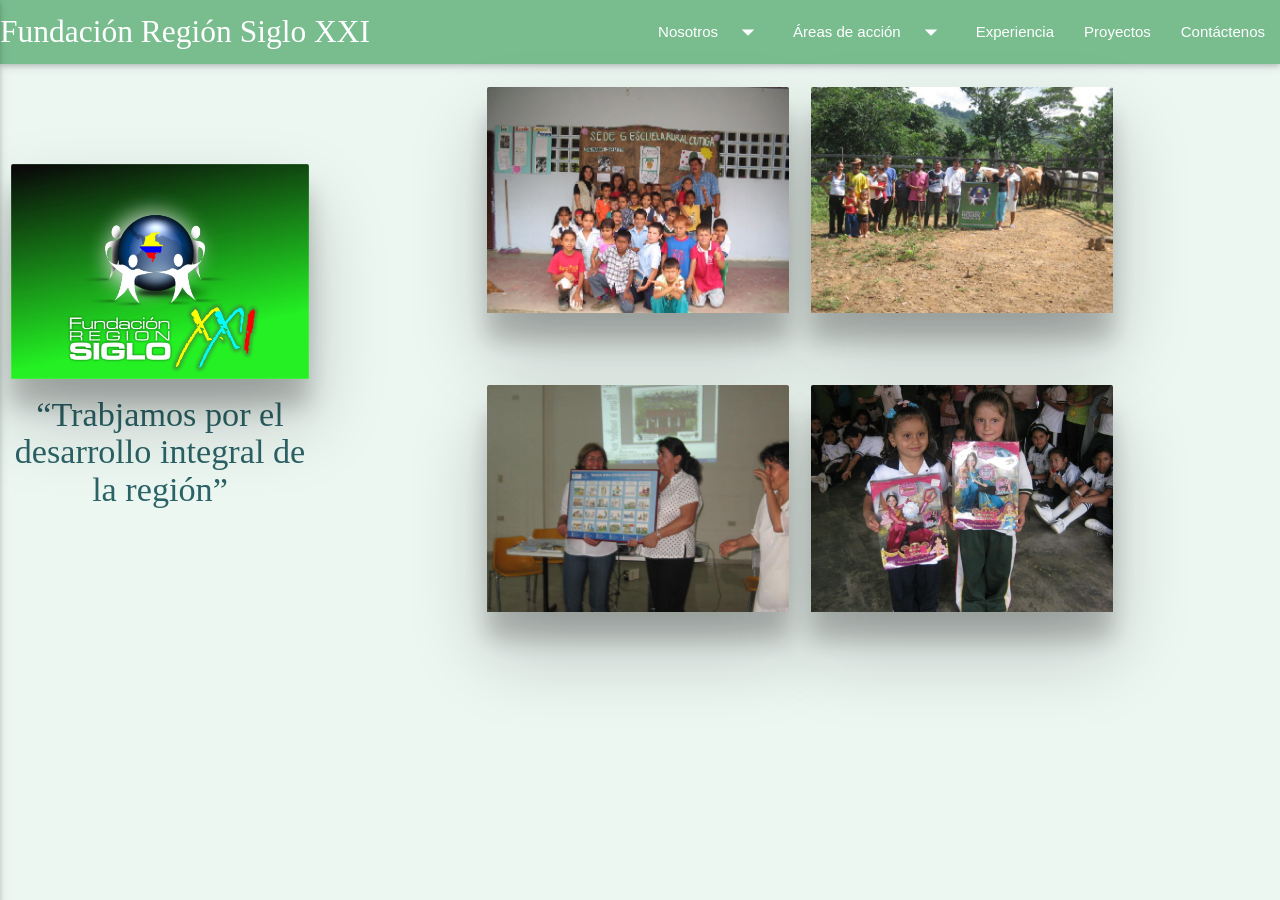
<file: index.html>
<!DOCTYPE html>
<html>
<head>
	<meta charset="utf-8">
	<meta name="viewport"content="width=device-width, initial-scale=1.0">
	<link rel="stylesheet" href="//maxcdn.bootstrapcdn.com/bootstrap/3.3.6/css/bootstrap.min.css">
	<link rel="stylesheet" href="css/main.css">
	<link rel="stylesheet" href="css/animate.css">
	<link href='https://fonts.googleapis.com/css?family=Pacifico' rel='stylesheet' type='text/css'>
	<link href='https://fonts.googleapis.com/css?family=Lato:400,300,700' rel='stylesheet' type='text/css'>
	<link href="https://fonts.googleapis.com/icon?family=Material+Icons" rel="stylesheet">
	<link rel="stylesheet" href="css/materialize.min.css">
	<link rel="stylesheet" href="css/materialize.css">
	<title>Región Siglo XXI</title>
</head>

<body>
<!-- Inicio barra principal (igual para todas las vistas)-->
	<ul id="dropdown1" class="dropdown-content">
	  <li><a href="asocial.html">Área Social</a></li>
	  <li class="divider"></li>
	  <li><a href="ainstitucional.html">Área Desarrollo Institucional</a></li>
	  <li class="divider"></li>
	  <li><a href="aambiental.html">Área Gestión Ambiental</a></li>
	</ul>

	<ul id="dropdown2" class="dropdown-content">
	  <li><a href="somos.html">¿Quienes somos?</a></li>
	  <li class="divider"></li>
	  <li><a href="organi.html">Estructura Organizativa</a></li>
	</ul>

	<ul id="dropdown3" class="dropdown-content">
	  <li><a href="asocial.html">Área Social</a></li>
	  <li class="divider"></li>
	  <li><a href="ainstitucional.html">Área Desarrollo Institucional</a></li>
	  <li class="divider"></li>
	  <li><a href="aambiental.html">Área Gestión Ambiental</a></li>
	</ul>

	<ul id="dropdown4" class="dropdown-content">
	  <li><a href="somos.html">¿Quienes somos?</a></li>
	  <li class="divider"></li>
	  <li><a href="organi.html">Estructura Organizativa</a></li>
	</ul>
	<!-- Def. barra de navegación-->
	<nav class="se-verde">
	  <div class="nav-wrapper">
	    <a href="index.html" class="brand-logo">Fundación Región Siglo XXI</a>
	    <a href="#" data-activates="mobile-demo" class="button-collapse"><i class="material-icons">menu</i></a>
	    <ul class="right hide-on-med-and-down">
	      <!-- Dropdown Trigger -->
		    <li class="monserrat"><a class="dropdown-button" href="" data-activates="dropdown2">Nosotros<i class="material-icons right">arrow_drop_down</i></a></li>
		    <li class="monserrat"><a class="dropdown-button" href="" data-activates="dropdown1">Áreas de acción<i class="material-icons right">arrow_drop_down</i></a></li>
		    <li class="monserrat"><a href="experiencia.html">Experiencia</a></li>
			<li class="monserrat"><a href="proyectos.html">Proyectos</a></li>
			<li class="monserrat"><a href="contacto.html">Contáctenos</a></li>
	    </ul>
	    <ul class="side-nav" id="mobile-demo">
	        <li class="monserrat"><a class="dropdown-button" href="" data-activates="dropdown4">Nosotros<i class="material-icons right">arrow_drop_down</i></a></li>
		    <li class="monserrat"><a class="dropdown-button" href="" data-activates="dropdown3">Áreas de acción<i class="material-icons right">arrow_drop_down</i></a></li>
		    <li class="monserrat"><a href="experiencia.html">Experiencia</a></li>
			<li class="monserrat"><a href="proyectos.html">Proyectos</a></li>
			<li class="monserrat"><a href="contacto.html">Contáctenos</a></li>
      	</ul>
	  </div>
	</nav>

<!-- Fin barra principal -->

<!-- Body-->
<div class="row">
    <div class="col s12 m4 l3">
        <div class="left-block quitar-float text-center espacio-arriba">
          		<div class="card z-depth-5">
            		<div class="card-image">
              			<img src="images/logo.png" class="animated zoomIn darken-1">
            		</div>
            	</div>
        <div class="card-content animated fadeIn ">
        	<p><h4>“Trabjamos por el desarrollo integral de la región”</h4></p>
        </div>
      	</div>
    </div>

    <div class="col s12 m8 l9"> 
    	<div class="container">
    		<div class="section">
				<div class="row animated slideInUp">
	      			<div class="col s12 m6 center light">
	        			<div class="left-block quitar-float text-center">
	          				<div class="card z-depth-5">
	            				<div class="card-image">
	              					<img src="images/index1.png" class="animated fadeInDown darken-1 retraso">
	            				</div>
	            			</div>
	      				</div>
	    			</div>
		      		<div class="col s12 m6 center light">
		        		<div class="left-block quitar-float text-center">
		          			<div class="card z-depth-5">
		            			<div class="card-image">
		              				<img src="images/index2.png" class="animated fadeInRight darken-1 retraso">
		            			</div>
		            		</div>
		      			</div>
		    		</div>
			   	</div>
			</div>
			<div class="section">
				<div class="row animated slideInUp">
	      			<div class="col s12 m6 center light">
	        			<div class="left-block quitar-float text-center">
	          				<div class="card z-depth-5">
	            				<div class="card-image">
	              					<img src="images/index3.png" class="animated fadeInLeft darken-1">
	            				</div>
	            			</div>
	      				</div>
	    			</div>
		      		<div class="col s12 m6 center light">
		        		<div class="left-block quitar-float text-center">
		          			<div class="card z-depth-5">
		            			<div class="card-image">
		              				<img src="images/index4.png" class="animated fadeInUp darken-1">
		            			</div>
		            		</div>
		      			</div>
		    		</div>
			   	</div>
			</div>
		</div>
      </div>
</div>

<!--JavaScript-->
      <script type="text/javascript" src="https://code.jquery.com/jquery-2.1.1.min.js"></script>
      <script type="text/javascript" src="js/materialize.min.js"></script>
     <script>
     	$(".button-collapse").sideNav();
     </script>
    
</body>
</html>
</file>
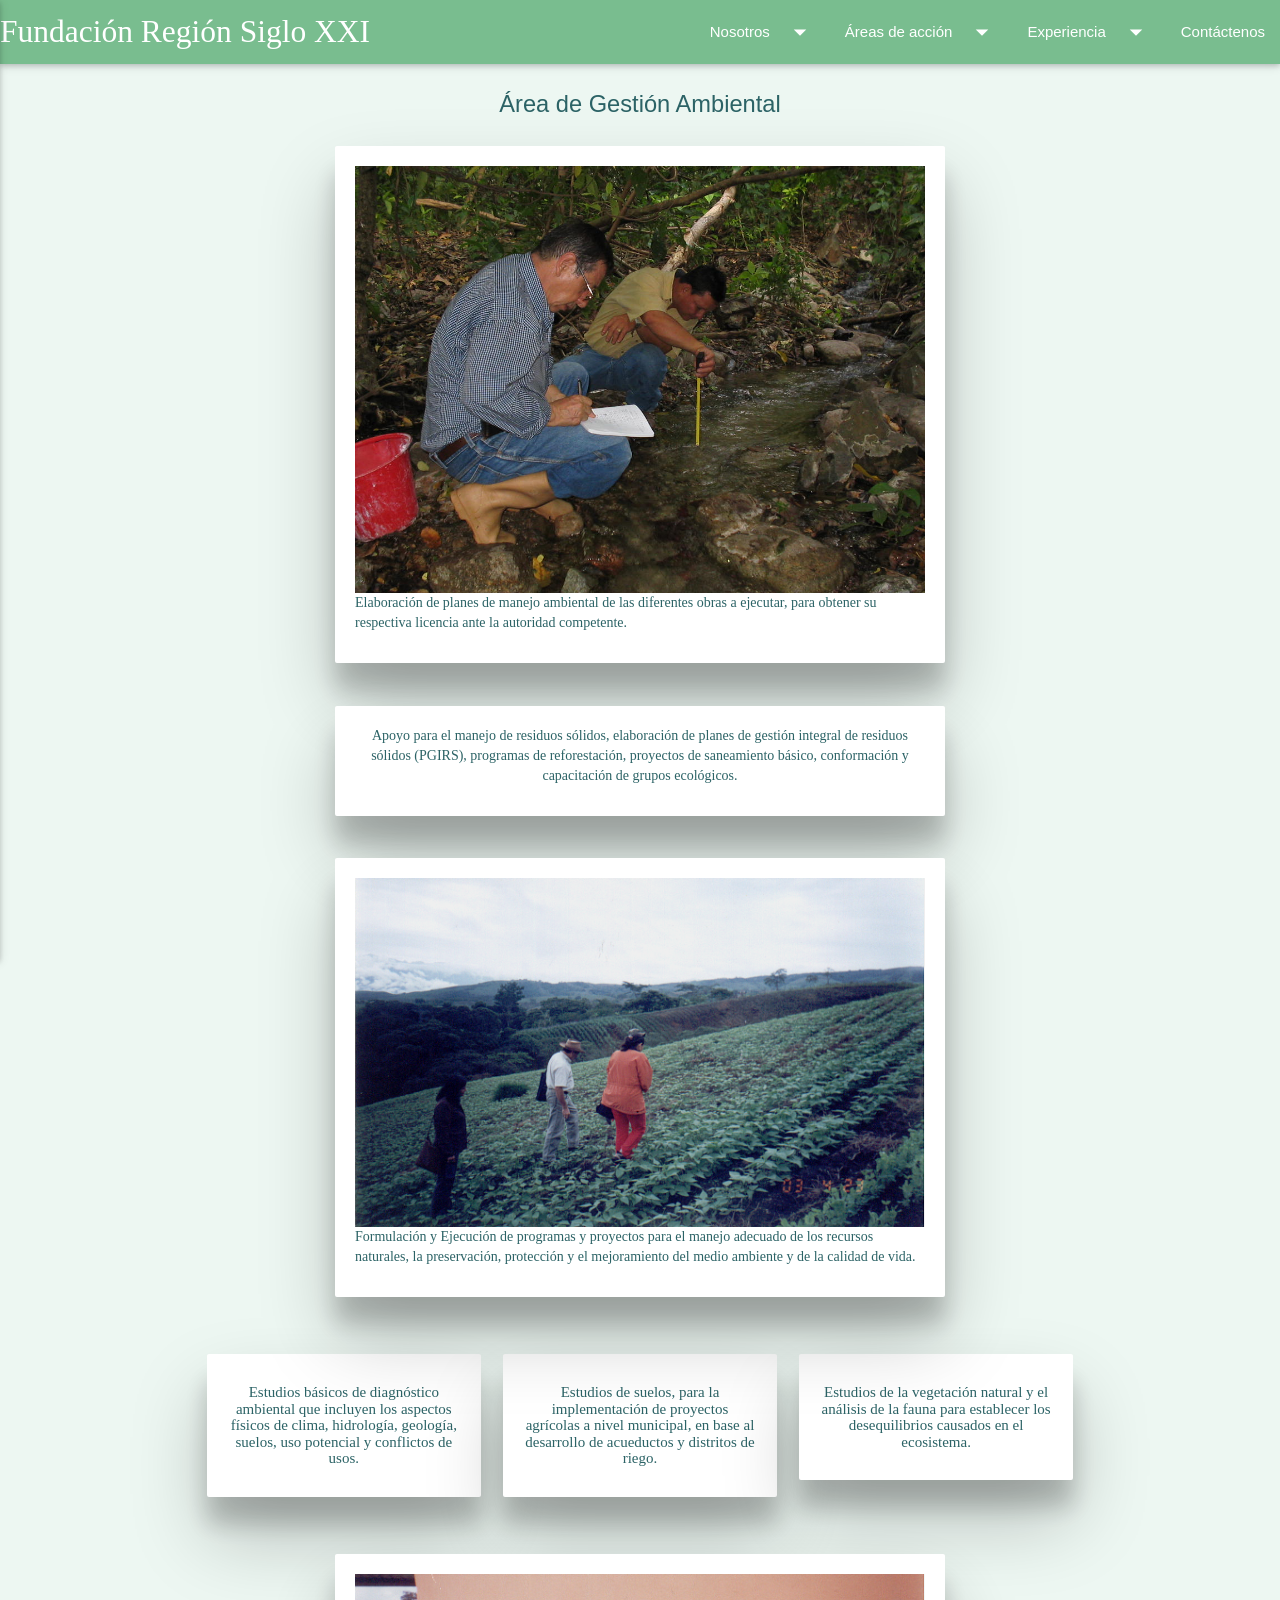
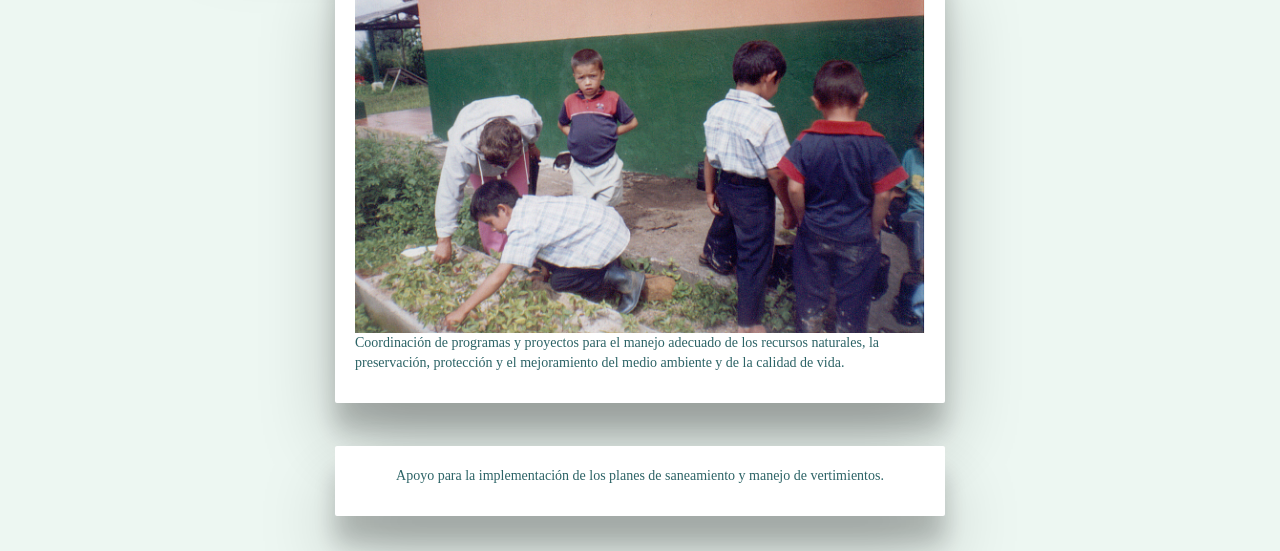
<file: aambiental.html>
<!DOCTYPE html>
<html>
<head>
	<meta charset="utf-8">
	<meta name="viewport"content="width=device-width, initial-scale=1.0">
	<link rel="stylesheet" href="//maxcdn.bootstrapcdn.com/bootstrap/3.3.6/css/bootstrap.min.css">
	<link rel="stylesheet" href="css/main.css">
	<link rel="stylesheet" href="css/animate.css">
	<link href='https://fonts.googleapis.com/css?family=Pacifico' rel='stylesheet' type='text/css'>
	<link href='https://fonts.googleapis.com/css?family=Lato:400,300,700' rel='stylesheet' type='text/css'>
	<link href="https://fonts.googleapis.com/icon?family=Material+Icons" rel="stylesheet">
	<link rel="stylesheet" href="css/materialize.min.css">
	<link rel="stylesheet" href="css/materialize.css">
	<title>Región Siglo XXI</title>
</head>

<body>
<!-- Inicio barra principal (igual para todas las vistas)-->
	<ul id="dropdown1" class="dropdown-content">
	  <li><a href="asocial.html">Área Social</a></li>
	  <li class="divider"></li>
	  <li><a href="ainstitucional.html">Área Desarrollo Institucional</a></li>
	  <li class="divider"></li>
	  <li><a href="aambiental.html">Área Gestión Ambiental</a></li>
	</ul>

	<ul id="dropdown2" class="dropdown-content">
	  <li><a href="somos.html">¿Quienes somos?</a></li>
	  <li class="divider"></li>
	  <li><a href="organi.html">Estructura Organizativa</a></li>
	</ul>

	<ul id="dropdown3" class="dropdown-content">
	  <li><a href="asocial.html">Área Social</a></li>
	  <li class="divider"></li>
	  <li><a href="ainstitucional.html">Área Desarrollo Institucional</a></li>
	  <li class="divider"></li>
	  <li><a href="aambiental.html">Área Gestión Ambiental</a></li>
	</ul>

	<ul id="dropdown4" class="dropdown-content">
	  <li><a href="somos.html">¿Quienes somos?</a></li>
	  <li class="divider"></li>
	  <li><a href="organi.html">Estructura Organizativa</a></li>
	</ul>

	<ul id="dropdown5" class="dropdown-content">
	  <li><a href="expasocial.html">Área Social</a></li>
	  <li class="divider"></li>
	  <li><a href="expainstitucional.html">Área Desarrollo Institucional</a></li>
	  <li class="divider"></li>
	  <li><a href="expaambiental.html">Área Gestión Ambiental</a></li>
	</ul>

	<ul id="dropdown6" class="dropdown-content">
	  <li><a href="expasocial.html">Área Social</a></li>
	  <li class="divider"></li>
	  <li><a href="expainstitucional.html">Área Desarrollo Institucional</a></li>
	  <li class="divider"></li>
	  <li><a href="expaambiental.html">Área Gestión Ambiental</a></li>
	</ul>

	<!-- Def. barra de navegación-->
	<nav class="se-verde">
	  <div class="nav-wrapper">
	    <a href="index.html" class="brand-logo">Fundación Región Siglo XXI</a>
	    <a href="#" data-activates="mobile-demo" class="button-collapse"><i class="material-icons">menu</i></a>
	    <ul class="right hide-on-med-and-down">
	      <!-- Dropdown Trigger -->
		    <li class="monserrat"><a class="dropdown-button" href="" data-activates="dropdown2">Nosotros <i class="material-icons right">arrow_drop_down</i></a></li>
		    <li class="monserrat"><a class="dropdown-button" href="" data-activates="dropdown1">Áreas de acción <i class="material-icons right">arrow_drop_down</i></a></li>
		    <li class="monserrat"><a class="dropdown-button" href="" data-activates="dropdown5">Experiencia <i class="material-icons right">arrow_drop_down</i></a></li>
			<li class="monserrat"><a href="contacto.html">Contáctenos</a></li>
	    </ul>
	    <ul class="side-nav" id="mobile-demo">
	        <li class="monserrat"><a class="dropdown-button" href="" data-activates="dropdown4">Nosotros<i class="material-icons right">arrow_drop_down</i></a></li>
		    <li class="monserrat"><a class="dropdown-button" href="" data-activates="dropdown3">Áreas de acción<i class="material-icons right">arrow_drop_down</i></a></li>
		    <li class="monserrat"><a class="dropdown-button" href="" data-activates="dropdown6">Experiencia <i class="material-icons right">arrow_drop_down</i></a></li>
			<li class="monserrat"><a href="contacto.html">Contáctenos</a></li>
      	</ul>
	  </div>
	</nav>

<!-- Fin barra principal -->
<!--Body -->
	<section class="animated fadeIn">
		<div class="mediano text-center animated pulse">
			<h2 class="droid mediano verde">Área de Gestión Ambiental</h2>
		</div>

		<div class="row">
	        <div class="col-md-6 center-block quitar-float">
	          	<div class="card-panel z-depth-5">
	            	<div class="card-image center">
	              		<img src="images/img13.png">
	            	</div>
	            <div class="card-content">
	              	<p>Elaboración de planes de manejo ambiental de las diferentes obras a ejecutar, para obtener su respectiva licencia ante la autoridad competente.</p>
	            </div>
	          	</div>
	        </div>
	    </div>

		<div class="row">
	        <div class="col-md-6 center-block quitar-float">
	          	<div class="card-panel z-depth-5">
	            	<div class="card-content">
	              		<p class="center">Apoyo para el manejo de residuos sólidos, elaboración de planes de gestión integral  de residuos sólidos (PGIRS), programas de reforestación, proyectos de saneamiento básico, conformación y capacitación de grupos ecológicos.</p>
	            	</div>
	          	</div>
	        </div>
	   	</div>

		<div class="row">
	        <div class="col-md-6 center-block quitar-float">
	          	<div class="card-panel z-depth-5">
	            	<div class="card-image center">
	              		<img src="images/img14.png">
	            	</div>
	            <div class="card-content">
	              	<p>Formulación y Ejecución de programas y proyectos para el manejo adecuado de los recursos naturales, la preservación, protección y el mejoramiento del medio ambiente y de la calidad de vida.</p>
	            </div>
	          	</div>
	        </div>
	    </div>

	    <div class="container">
    		<div class="section">

		    	<!--   Icon Section   -->
				<div class="row">
			        <div class="col s12 m4 center light">
			          	<div class="card-panel z-depth-5 darken-1">
			            	<div class="card-content ">
			            		<p><h6>Estudios básicos de diagnóstico ambiental que incluyen los aspectos físicos de clima, hidrología, geología, suelos, uso potencial y conflictos de usos.</h6></p>
			            	</div>
			          	</div>
			        </div>

			       	<div class="col s12 m4 center light">
			          	<div class="card-panel z-depth-5 darken-1">
			            	<div class="card-content ">
			            		<p><h6>Estudios de suelos, para la implementación de proyectos agrícolas a nivel municipal, en base al desarrollo de acueductos y distritos de riego.</h6></p>
			            	</div>
			          	</div>
			        </div>

			        <div class="col s12 m4 center light">
			          	<div class="card-panel z-depth-5 darken-1">
			            	<div class="card-content ">
			            		<p><h6>Estudios de la vegetación natural y el análisis de la fauna para establecer los desequilibrios causados en el ecosistema.</h6></p>
			            	</div>
			          	</div>
			        </div>
			    </div>
			</div>
		</div>

		<div class="row">
	        <div class="col-md-6 center-block quitar-float">
	          	<div class="card-panel z-depth-5">
	            	<div class="card-image center">
	              		<img src="images/img15.png">
	            	</div>
	            <div class="card-content">
	              	<p>Coordinación de programas y proyectos para el manejo adecuado de los recursos naturales, la preservación, protección y el mejoramiento del medio ambiente y de la calidad de vida.</p>
	            </div>
	          	</div>
	        </div>
	    </div>

	    <div class="row">
	        <div class="col-md-6 center-block quitar-float">
	          	<div class="card-panel z-depth-5">
	            	<div class="card-content">
	              		<p class="center">Apoyo para la implementación de los planes de saneamiento y manejo de vertimientos. </p>
	            	</div>
	          	</div>
	        </div>
	   	</div>

	</section>
    
<!--JavaScript-->
      <script type="text/javascript" src="https://code.jquery.com/jquery-2.1.1.min.js"></script>
      <script type="text/javascript" src="js/materialize.min.js"></script>
     <script>
     	$(".button-collapse").sideNav();
     </script>


</body>
</html>
</file>
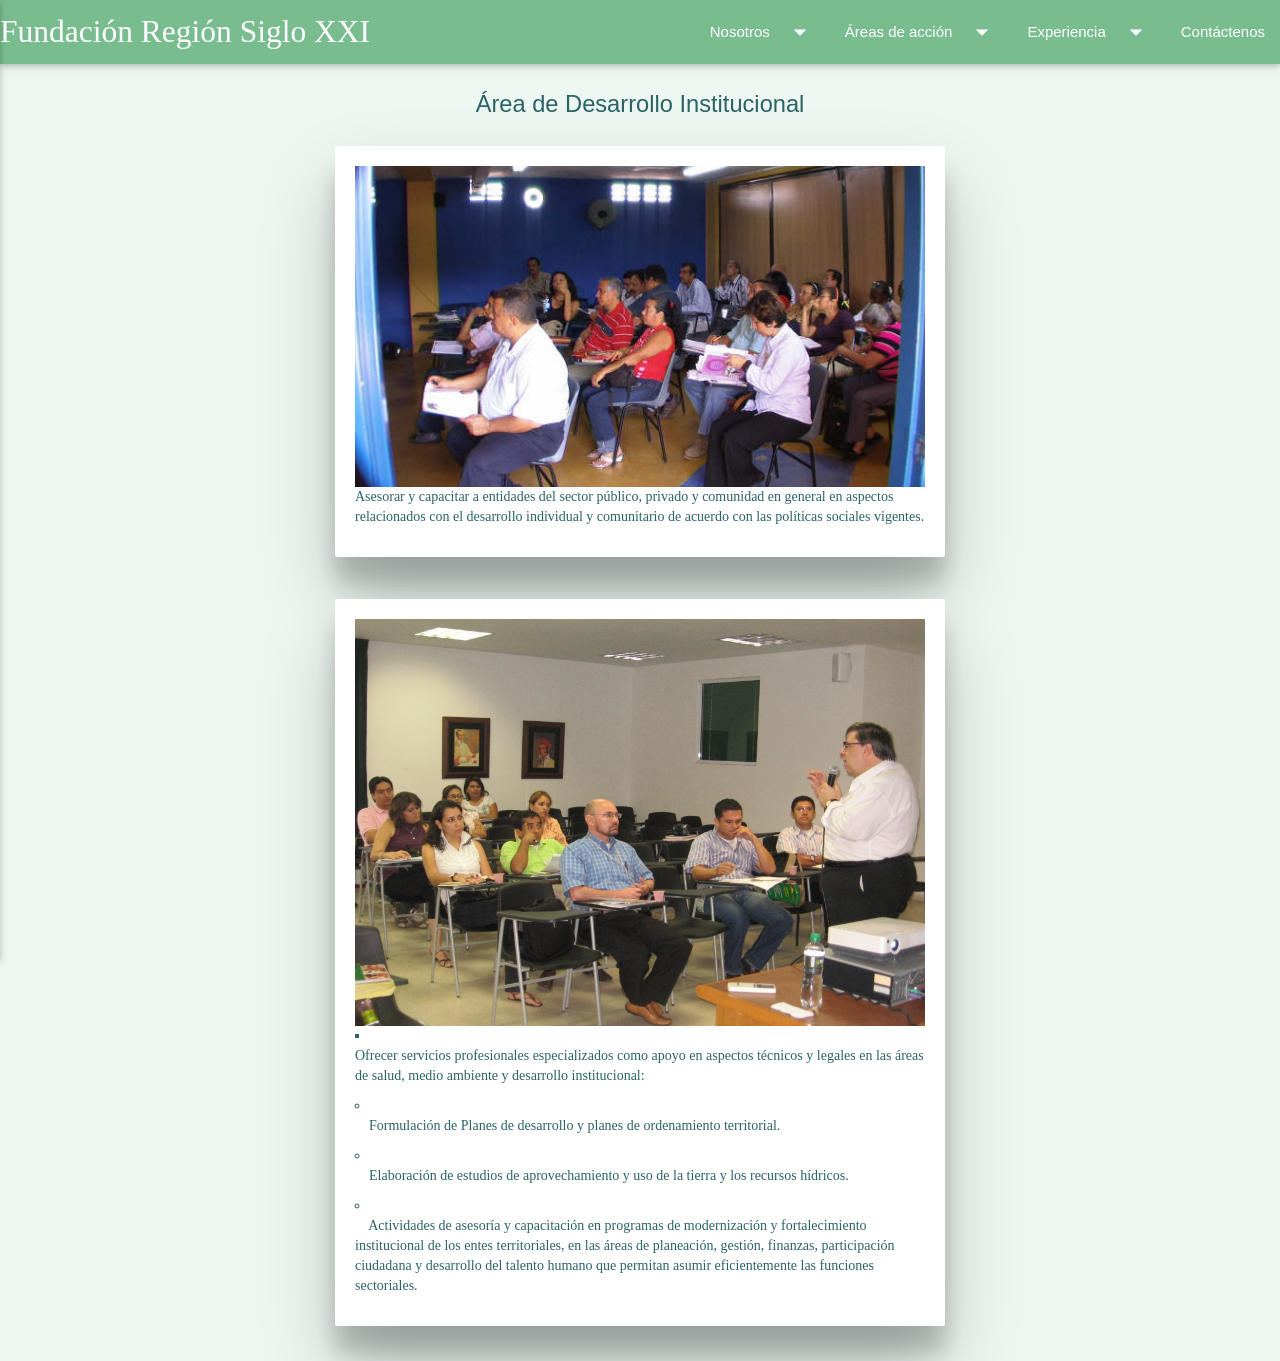
<file: ainstitucional.html>
<!DOCTYPE html>
<html>
<head>
	<meta charset="utf-8">
	<meta name="viewport"content="width=device-width, initial-scale=1.0">
	<link rel="stylesheet" href="//maxcdn.bootstrapcdn.com/bootstrap/3.3.6/css/bootstrap.min.css">
	<link rel="stylesheet" href="css/main.css">
	<link rel="stylesheet" href="css/animate.css">
	<link href='https://fonts.googleapis.com/css?family=Pacifico' rel='stylesheet' type='text/css'>
	<link href='https://fonts.googleapis.com/css?family=Lato:400,300,700' rel='stylesheet' type='text/css'>
	<link href="https://fonts.googleapis.com/icon?family=Material+Icons" rel="stylesheet">
	<link rel="stylesheet" href="css/materialize.min.css">
	<link rel="stylesheet" href="css/materialize.css">
	<title>Región Siglo XXI</title>
</head>

<body>
<!-- Inicio barra principal (igual para todas las vistas)-->
	<ul id="dropdown1" class="dropdown-content">
	  <li><a href="asocial.html">Área Social</a></li>
	  <li class="divider"></li>
	  <li><a href="ainstitucional.html">Área Desarrollo Institucional</a></li>
	  <li class="divider"></li>
	  <li><a href="aambiental.html">Área Gestión Ambiental</a></li>
	</ul>

	<ul id="dropdown2" class="dropdown-content">
	  <li><a href="somos.html">¿Quienes somos?</a></li>
	  <li class="divider"></li>
	  <li><a href="organi.html">Estructura Organizativa</a></li>
	</ul>

	<ul id="dropdown3" class="dropdown-content">
	  <li><a href="asocial.html">Área Social</a></li>
	  <li class="divider"></li>
	  <li><a href="ainstitucional.html">Área Desarrollo Institucional</a></li>
	  <li class="divider"></li>
	  <li><a href="aambiental.html">Área Gestión Ambiental</a></li>
	</ul>

	<ul id="dropdown4" class="dropdown-content">
	  <li><a href="somos.html">¿Quienes somos?</a></li>
	  <li class="divider"></li>
	  <li><a href="organi.html">Estructura Organizativa</a></li>
	</ul>

	<ul id="dropdown5" class="dropdown-content">
	  <li><a href="expasocial.html">Área Social</a></li>
	  <li class="divider"></li>
	  <li><a href="expainstitucional.html">Área Desarrollo Institucional</a></li>
	  <li class="divider"></li>
	  <li><a href="expaambiental.html">Área Gestión Ambiental</a></li>
	</ul>

	<ul id="dropdown6" class="dropdown-content">
	  <li><a href="expasocial.html">Área Social</a></li>
	  <li class="divider"></li>
	  <li><a href="expainstitucional.html">Área Desarrollo Institucional</a></li>
	  <li class="divider"></li>
	  <li><a href="expaambiental.html">Área Gestión Ambiental</a></li>
	</ul>

	<!-- Def. barra de navegación-->
	<nav class="se-verde">
	  <div class="nav-wrapper">
	    <a href="index.html" class="brand-logo">Fundación Región Siglo XXI</a>
	    <a href="#" data-activates="mobile-demo" class="button-collapse"><i class="material-icons">menu</i></a>
	    <ul class="right hide-on-med-and-down">
	      <!-- Dropdown Trigger -->
		    <li class="monserrat"><a class="dropdown-button" href="" data-activates="dropdown2">Nosotros <i class="material-icons right">arrow_drop_down</i></a></li>
		    <li class="monserrat"><a class="dropdown-button" href="" data-activates="dropdown1">Áreas de acción <i class="material-icons right">arrow_drop_down</i></a></li>
		    <li class="monserrat"><a class="dropdown-button" href="" data-activates="dropdown5">Experiencia <i class="material-icons right">arrow_drop_down</i></a></li>
			<li class="monserrat"><a href="contacto.html">Contáctenos</a></li>
	    </ul>
	    <ul class="side-nav" id="mobile-demo">
	        <li class="monserrat"><a class="dropdown-button" href="" data-activates="dropdown4">Nosotros<i class="material-icons right">arrow_drop_down</i></a></li>
		    <li class="monserrat"><a class="dropdown-button" href="" data-activates="dropdown3">Áreas de acción<i class="material-icons right">arrow_drop_down</i></a></li>
		    <li class="monserrat"><a class="dropdown-button" href="" data-activates="dropdown6">Experiencia <i class="material-icons right">arrow_drop_down</i></a></li>
			<li class="monserrat"><a href="contacto.html">Contáctenos</a></li>
      	</ul>
	  </div>
	</nav>

<!-- Fin barra principal -->
<!--Body-->
	<section class="animated fadeIn">
		<div class="mediano text-center animated pulse">
			<h2 class="droid mediano verde">Área de Desarrollo Institucional</h2>
		</div>
		<div class="row">
	        <div class="col-md-6 center-block quitar-float">
	          	<div class="card-panel z-depth-5">
	            	<div class="card-image center">
	              		<img src="images/img11.png">
	            	</div>
	            	<div class="card-content">
	              		<p>Asesorar y capacitar a entidades del sector público, privado y comunidad en general en aspectos relacionados con el desarrollo individual y comunitario de acuerdo con las políticas sociales vigentes.</p>
	            	</div>
	          	</div>
	        </div>
	    </div>

		<div class="row">
	        <div class="col-md-6 center-block quitar-float">
	          	<div class="card-panel z-depth-5">
	            	<div class="card-image center">
	              		<img src="images/img12.png">
	            	</div>
	            <div class="card-content">
	              	<li type="square"><p>Ofrecer servicios profesionales especializados como apoyo en aspectos técnicos y legales en las áreas de salud, medio ambiente y desarrollo institucional:</p></li>
	      			<li type="circle">
	      				<p>&emsp;Formulación de Planes de desarrollo  y planes de ordenamiento territorial.</p></li>
	      			<li type="circle">
	      				<p>&emsp;Elaboración de estudios de aprovechamiento y uso de la tierra y los recursos hídricos.</p></li>
	      			<li type="circle">
	      				<p>&emsp;Actividades de asesoría y capacitación en programas de modernización y fortalecimiento institucional de los entes territoriales, en las áreas de planeación, gestión, finanzas, participación ciudadana y desarrollo del talento humano que permitan asumir eficientemente las funciones sectoriales.</p></li>	      		
	            </div>
	         	</div>
	        </div>
	    </div>
	</section>

<!--JavaScript-->
      <script type="text/javascript" src="https://code.jquery.com/jquery-2.1.1.min.js"></script>
      <script type="text/javascript" src="js/materialize.min.js"></script>
     <script>
     	$(".button-collapse").sideNav();
     </script>
 
</body>
</html>
</file>
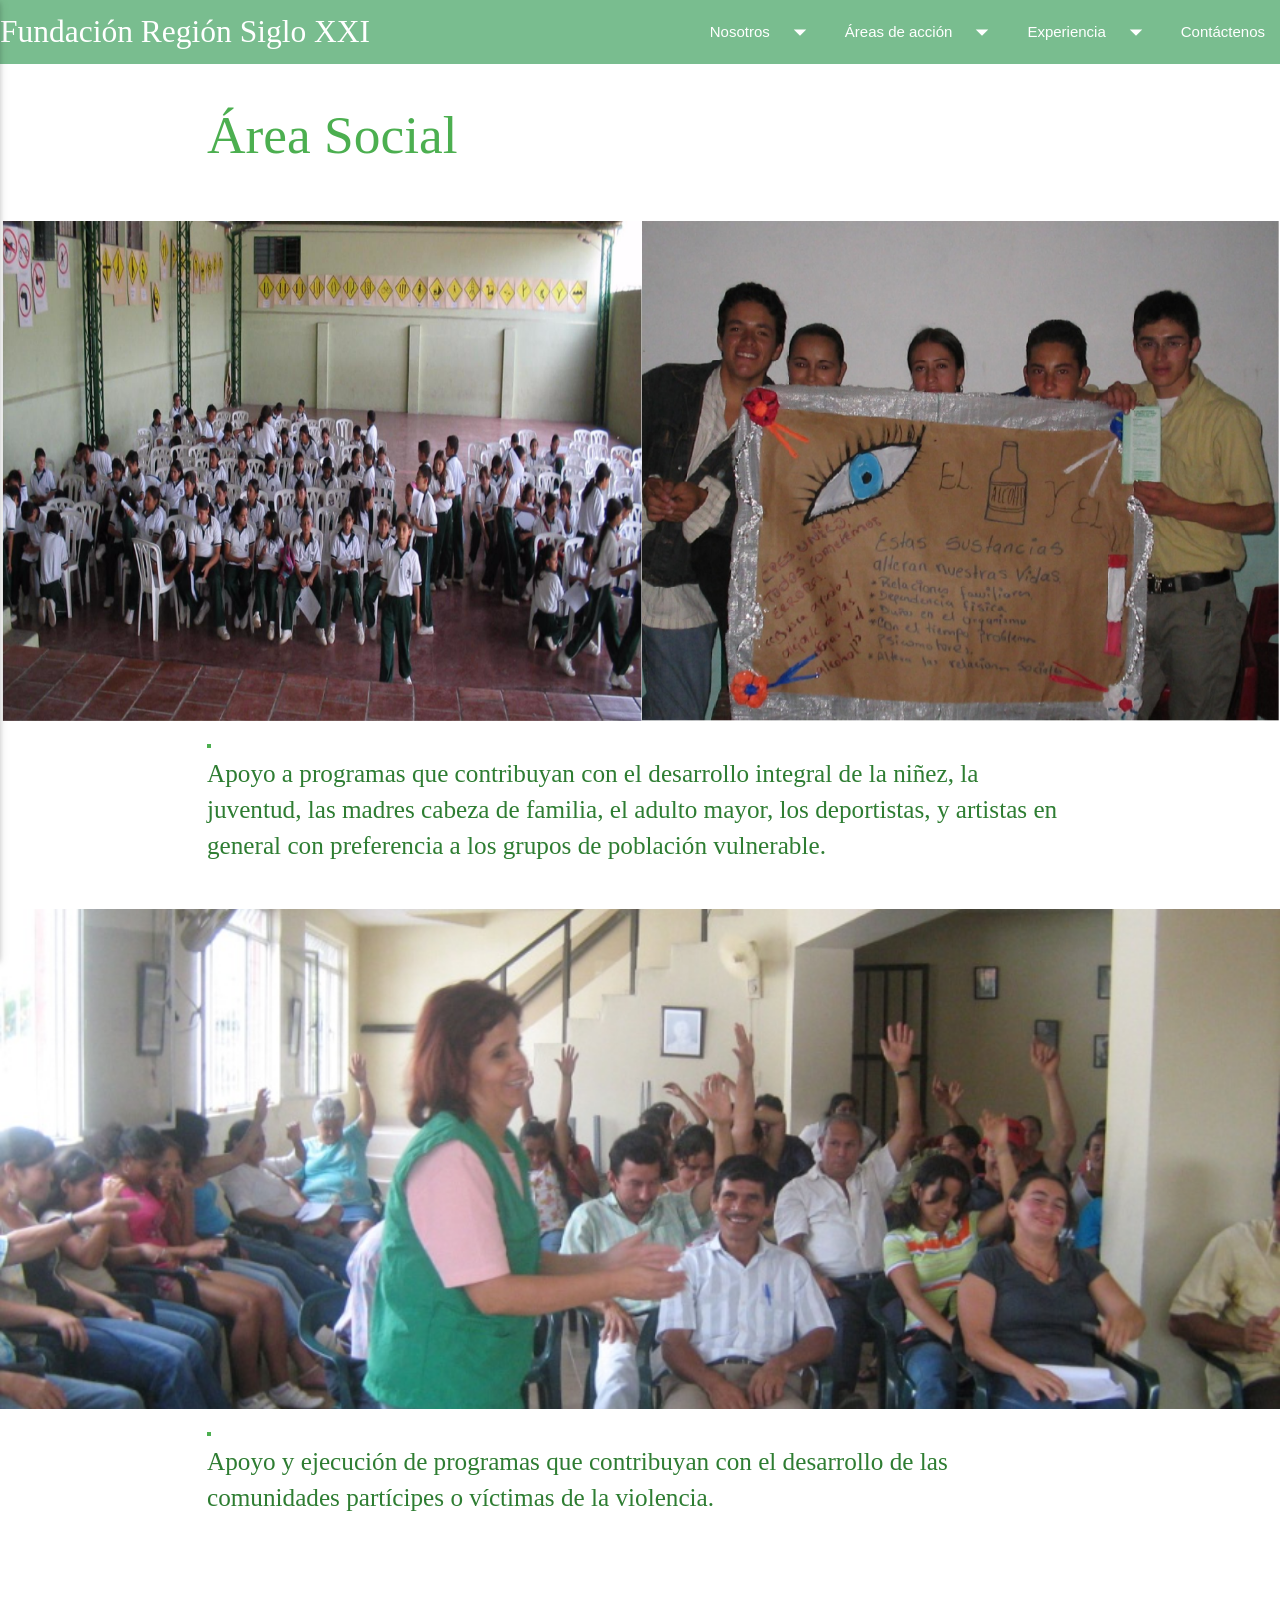
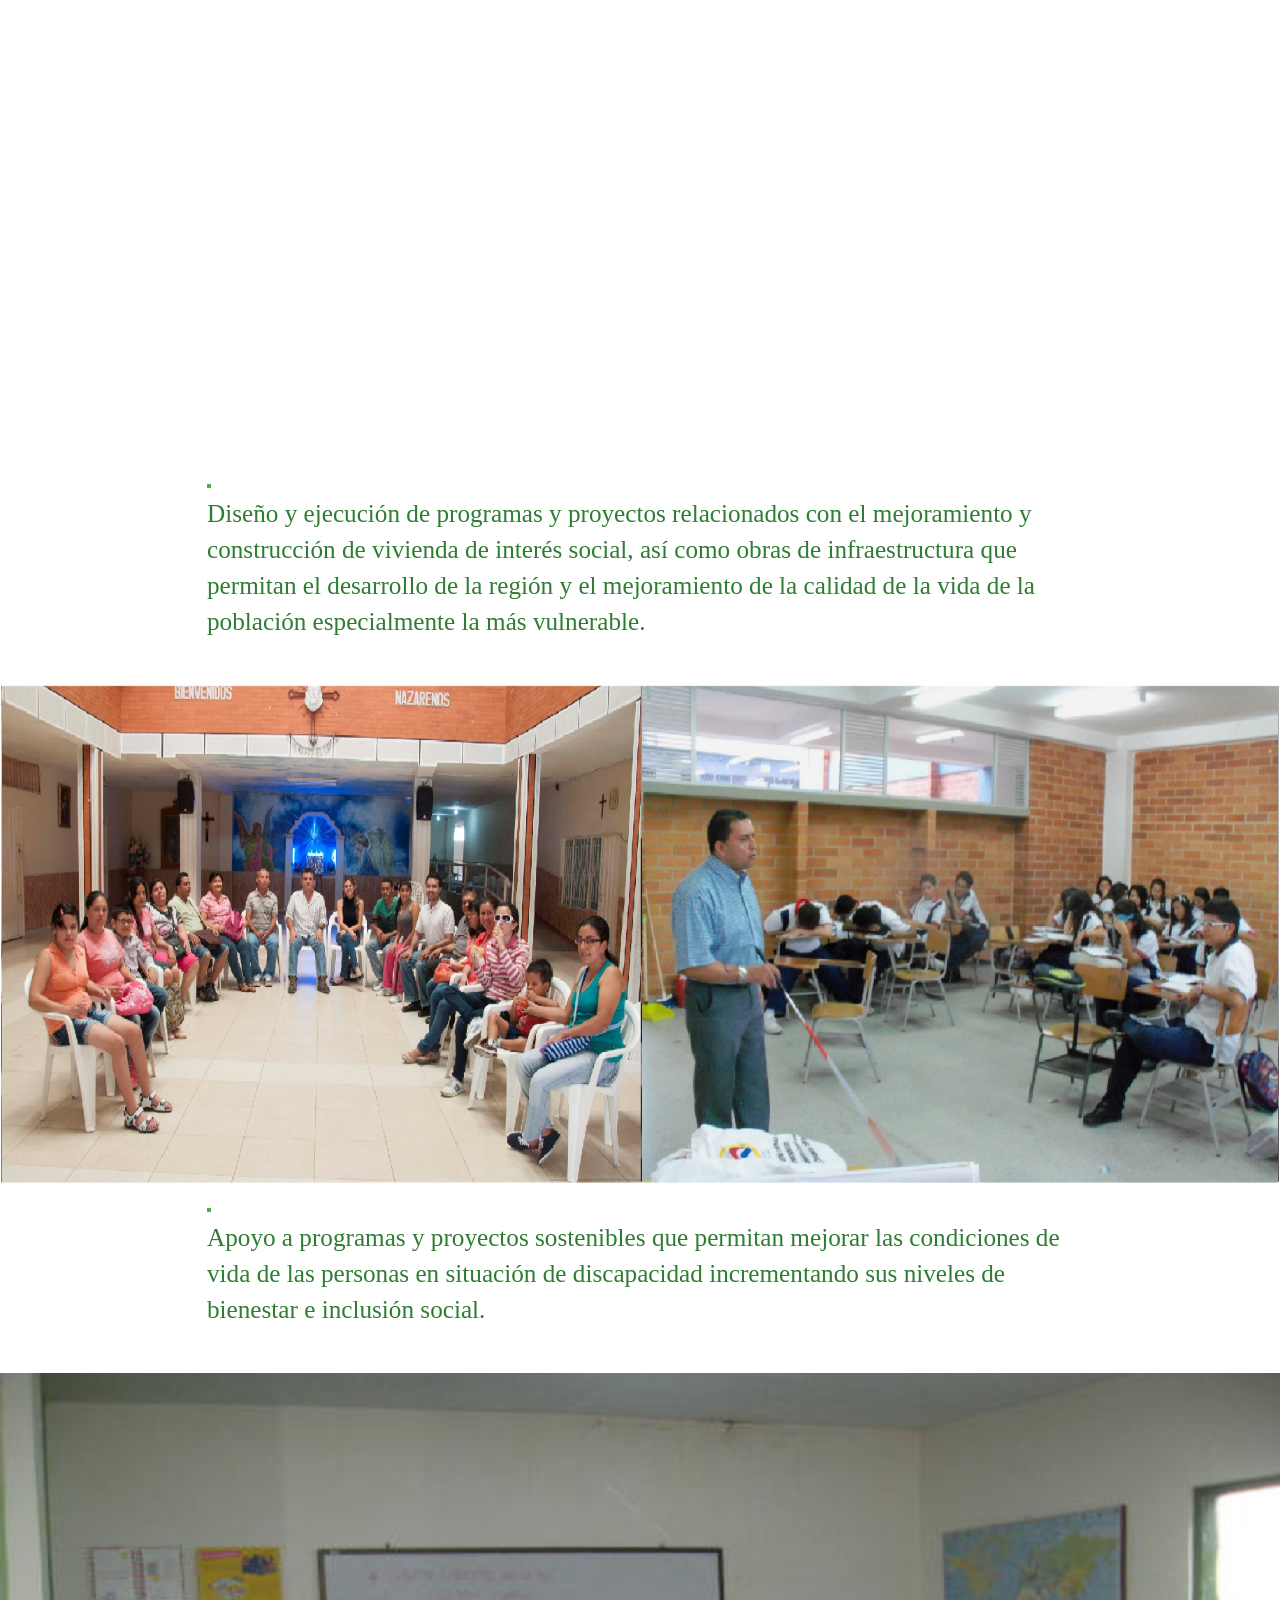
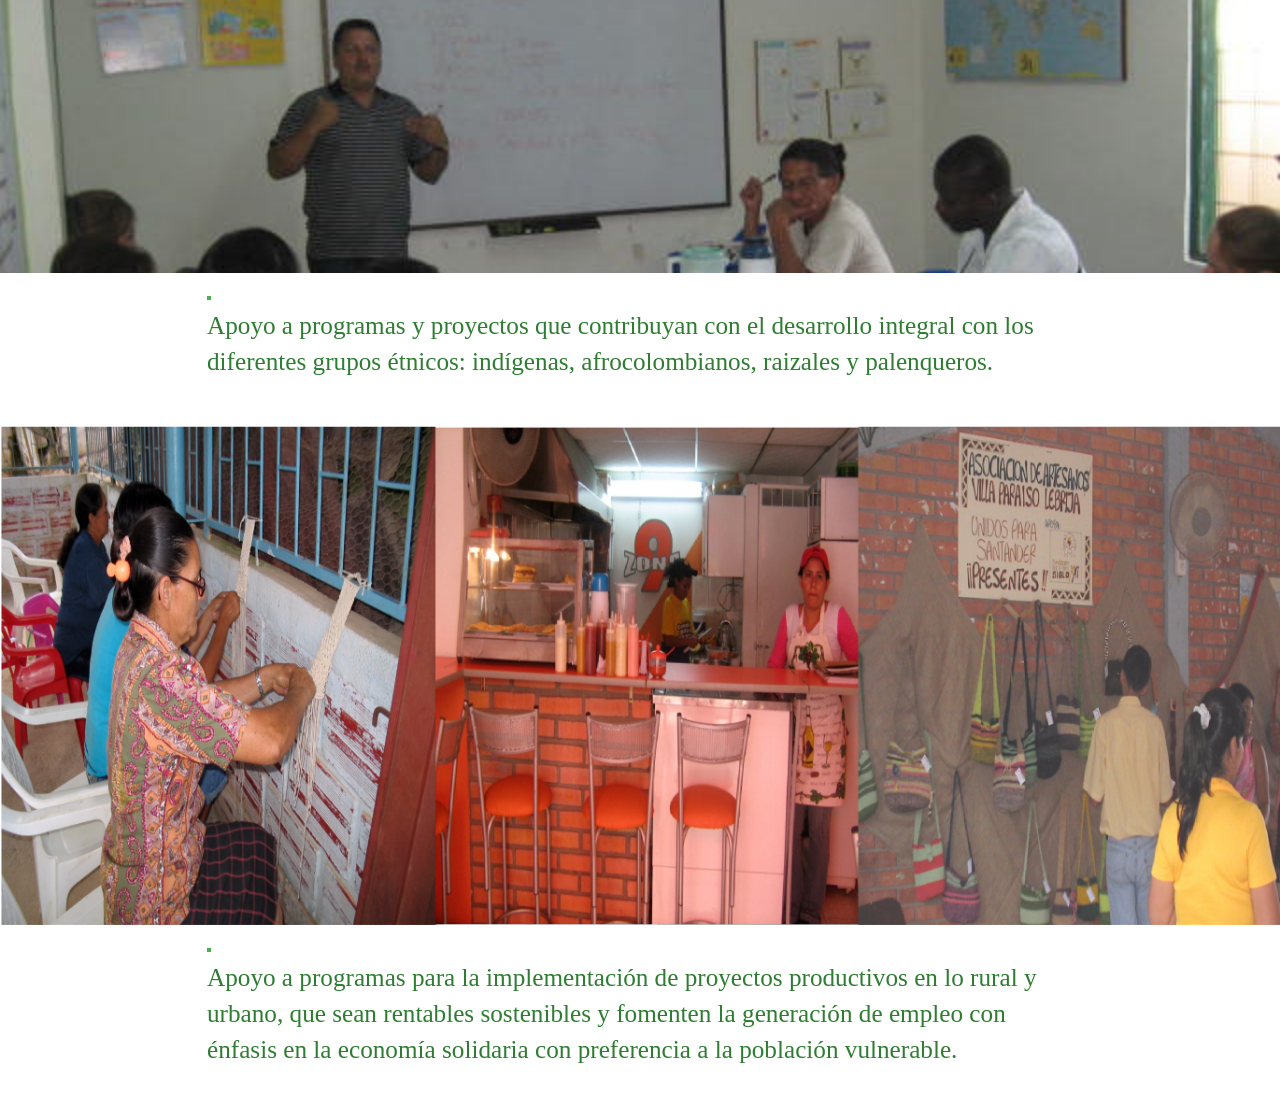
<file: asocial.html>
<!DOCTYPE html>
<html>
<head>
	<meta charset="utf-8">
	<meta name="viewport"content="width=device-width, initial-scale=1.0">
	<link rel="stylesheet" href="//maxcdn.bootstrapcdn.com/bootstrap/3.3.6/css/bootstrap.min.css">
	<link rel="stylesheet" href="css/main.css">
	<link rel="stylesheet" href="css/animate.css">
	<link href='https://fonts.googleapis.com/css?family=Pacifico' rel='stylesheet' type='text/css'>
	<link href='https://fonts.googleapis.com/css?family=Lato:400,300,700' rel='stylesheet' type='text/css'>
	<link href="https://fonts.googleapis.com/icon?family=Material+Icons" rel="stylesheet">
	<link rel="stylesheet" href="css/materialize.min.css">
	<link rel="stylesheet" href="css/materialize.css">
	<title>Región Siglo XXI</title>
</head>
<body>
<!-- Inicio barra principal (igual para todas las vistas)-->
	<ul id="dropdown1" class="dropdown-content">
	  <li><a href="asocial.html">Área Social</a></li>
	  <li class="divider"></li>
	  <li><a href="ainstitucional.html">Área Desarrollo Institucional</a></li>
	  <li class="divider"></li>
	  <li><a href="aambiental.html">Área Gestión Ambiental</a></li>
	</ul>

	<ul id="dropdown2" class="dropdown-content">
	  <li><a href="somos.html">¿Quienes somos?</a></li>
	  <li class="divider"></li>
	  <li><a href="organi.html">Estructura Organizativa</a></li>
	</ul>

	<ul id="dropdown3" class="dropdown-content">
	  <li><a href="asocial.html">Área Social</a></li>
	  <li class="divider"></li>
	  <li><a href="ainstitucional.html">Área Desarrollo Institucional</a></li>
	  <li class="divider"></li>
	  <li><a href="aambiental.html">Área Gestión Ambiental</a></li>
	</ul>

	<ul id="dropdown4" class="dropdown-content">
	  <li><a href="somos.html">¿Quienes somos?</a></li>
	  <li class="divider"></li>
	  <li><a href="organi.html">Estructura Organizativa</a></li>
	</ul>

	<ul id="dropdown5" class="dropdown-content">
	  <li><a href="expasocial.html">Área Social</a></li>
	  <li class="divider"></li>
	  <li><a href="expainstitucional.html">Área Desarrollo Institucional</a></li>
	  <li class="divider"></li>
	  <li><a href="expaambiental.html">Área Gestión Ambiental</a></li>
	</ul>

	<ul id="dropdown6" class="dropdown-content">
	  <li><a href="expasocial.html">Área Social</a></li>
	  <li class="divider"></li>
	  <li><a href="expainstitucional.html">Área Desarrollo Institucional</a></li>
	  <li class="divider"></li>
	  <li><a href="expaambiental.html">Área Gestión Ambiental</a></li>
	</ul>

	<!-- Def. barra de navegación-->
	<nav class="se-verde">
	  <div class="nav-wrapper">
	    <a href="index.html" class="brand-logo">Fundación Región Siglo XXI</a>
	    <a href="#" data-activates="mobile-demo" class="button-collapse"><i class="material-icons">menu</i></a>
	    <ul class="right hide-on-med-and-down">
	      <!-- Dropdown Trigger -->
		    <li class="monserrat"><a class="dropdown-button" href="" data-activates="dropdown2">Nosotros <i class="material-icons right">arrow_drop_down</i></a></li>
		    <li class="monserrat"><a class="dropdown-button" href="" data-activates="dropdown1">Áreas de acción <i class="material-icons right">arrow_drop_down</i></a></li>
		    <li class="monserrat"><a class="dropdown-button" href="" data-activates="dropdown5">Experiencia <i class="material-icons right">arrow_drop_down</i></a></li>
			<li class="monserrat"><a href="contacto.html">Contáctenos</a></li>
	    </ul>
	    <ul class="side-nav" id="mobile-demo">
	        <li class="monserrat"><a class="dropdown-button" href="" data-activates="dropdown4">Nosotros<i class="material-icons right">arrow_drop_down</i></a></li>
		    <li class="monserrat"><a class="dropdown-button" href="" data-activates="dropdown3">Áreas de acción<i class="material-icons right">arrow_drop_down</i></a></li>
		    <li class="monserrat"><a class="dropdown-button" href="" data-activates="dropdown6">Experiencia <i class="material-icons right">arrow_drop_down</i></a></li>
			<li class="monserrat"><a href="contacto.html">Contáctenos</a></li>
      	</ul>
	  </div>
	</nav>

<!-- Fin barra principal -->

<!--Body -->
	<div class="section white green-text">
    	<div class="row container">
      		<h2 class="header">Área Social</h2>
    	</div>
    </div>

	<div class="parallax-container quitar-float text-center animated zoomIn darken-1">
    	<div class="parallax"><img src="images/img1_2.png"></div>
  	</div>

  	<div class="section white green-text ">
    	<div class="row container">
      		<li type="square"><p class="green-text text-darken-3 lighten-3 flow-text">Apoyo a programas que contribuyan con el desarrollo integral de  la niñez, la juventud,  las madres cabeza de familia, el adulto mayor,  los deportistas, y artistas en general con preferencia a los grupos de población vulnerable.</p></li>
      	</div>
    </div>

	<div class="parallax-container quitar-float text-center animated zoomIn darken-1">
    	<div class="parallax"><img src="images/img3.png"></div>
  	</div>

  	<div class="section white green-text">
    	<div class="row container">
      		<li type="square"><p class="green-text text-darken-3 lighten-3 flow-text">Apoyo y ejecución de programas que contribuyan con el desarrollo de las comunidades partícipes o víctimas de la violencia.</p></li>
      	</div>
    </div>

	<div class="parallax-container quitar-float text-center animated zoomIn darken-1">
    	<div class="parallax"><img src="images/img4_aux.png"></div>
  	</div>

  	<div class="section white green-text">
    	<div class="row container">
      		<li type="square"><p class="green-text text-darken-3 lighten-3 flow-text">Diseño y ejecución de programas y proyectos relacionados con el mejoramiento y construcción de vivienda de interés social, así como obras de infraestructura que permitan el desarrollo de la región y el mejoramiento de la calidad de la vida de la población especialmente la más vulnerable.</p></li>
      	</div>
    </div>

    <div class="parallax-container quitar-float text-center animated zoomIn darken-1">
    	<div class="parallax"><img src="images/img5_6.png"></div>
  	</div>

  	<div class="section white green-text">
    	<div class="row container">
      		<li type="square"><p class="green-text text-darken-3 lighten-3 flow-text">Apoyo a programas y proyectos sostenibles que permitan mejorar las condiciones de vida de las personas en situación de discapacidad incrementando sus niveles de bienestar e inclusión social.</p></li>
      	</div>
    </div>

    <div class="parallax-container quitar-float text-center animated zoomIn darken-1">
    	<div class="parallax"><img src="images/img7.png"></div>
  	</div>

  	<div class="section white green-text">
    	<div class="row container">
      		<li type="square"><p class="green-text text-darken-3 lighten-3 flow-text">Apoyo a programas y proyectos que contribuyan con el desarrollo integral con los diferentes grupos étnicos: indígenas, afrocolombianos, raizales y palenqueros.</p></li>
      	</div>
    </div>

	<div class="parallax-container quitar-float text-center animated zoomIn darken-1">
    	<div class="parallax"><img src="images/img8_9_10.png"></div>
  	</div>

  	<div class="section white green-text">
    	<div class="row container">
      		<li type="square"><p class="green-text text-darken-3 lighten-3 flow-text">Apoyo  a programas para la implementación de proyectos productivos en lo rural y urbano, que sean rentables sostenibles y fomenten la generación de empleo con énfasis en la economía solidaria con preferencia a la población vulnerable.</p></li>
      	</div>
    </div>
<!--JavaScript-->
      <script type="text/javascript" src="https://code.jquery.com/jquery-2.1.1.min.js"></script>
      <script type="text/javascript" src="js/materialize.min.js"></script>
     <script>
     	$(".button-collapse").sideNav();
     </script>

	  <script>
     	$(".button-collapse").sideNav();

	    $(document).ready(function(){
	      $('.parallax').parallax();
	    });
	        
     </script>
      
</body>
</html>
</file>
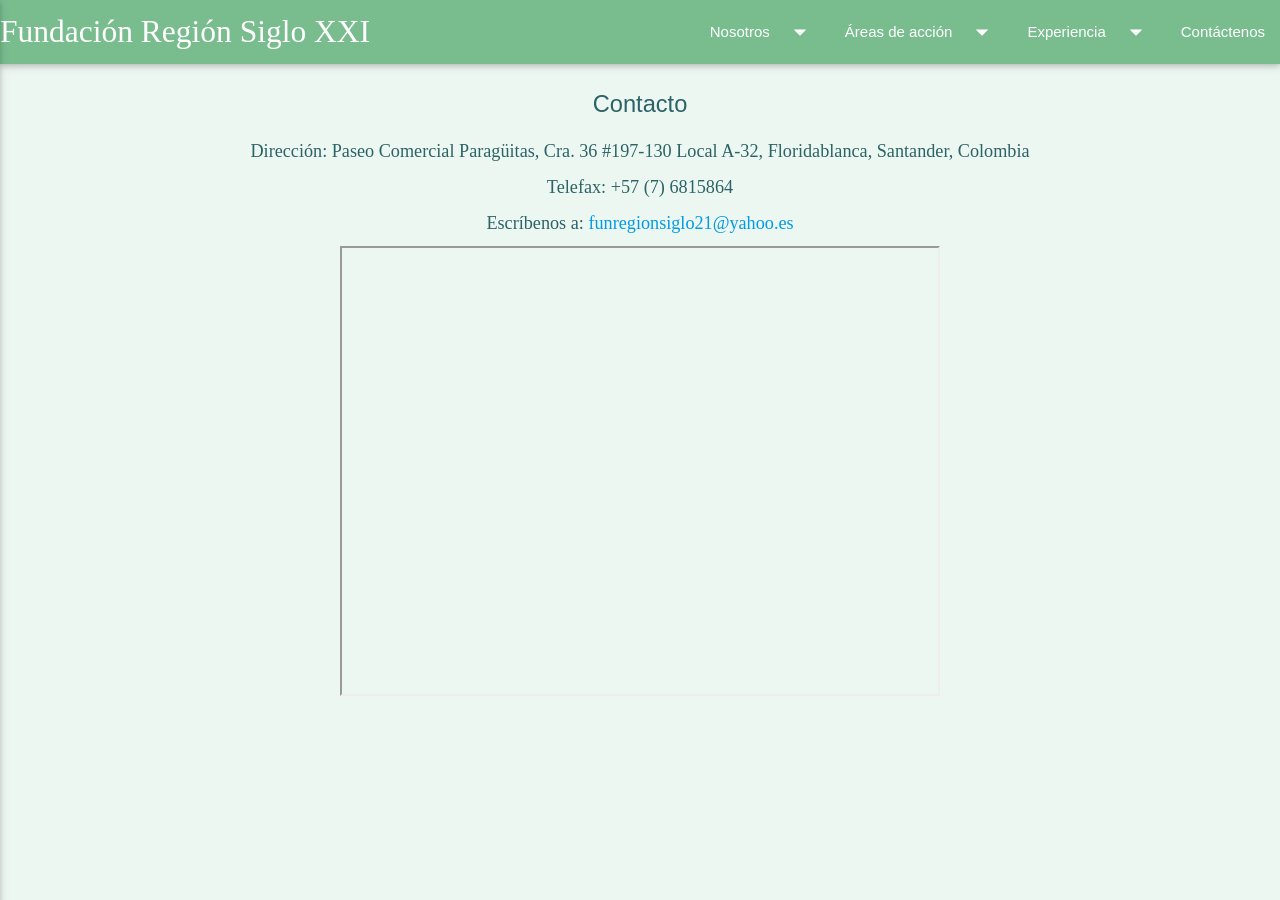
<file: contacto.html>
<!DOCTYPE html>
<html>
<head>
	<meta charset="utf-8">
	<meta name="viewport"content="width=device-width, initial-scale=1.0">
	<link rel="stylesheet" href="//maxcdn.bootstrapcdn.com/bootstrap/3.3.6/css/bootstrap.min.css">
	<link rel="stylesheet" href="css/main.css">
	<link rel="stylesheet" href="css/animate.css">
	<link href='https://fonts.googleapis.com/css?family=Pacifico' rel='stylesheet' type='text/css'>
	<link href='https://fonts.googleapis.com/css?family=Lato:400,300,700' rel='stylesheet' type='text/css'>
	<link href="https://fonts.googleapis.com/icon?family=Material+Icons" rel="stylesheet">
	<link rel="stylesheet" href="css/materialize.min.css">
	<link rel="stylesheet" href="css/materialize.css">
	<title>Región Siglo XXI</title>
</head>
<body>
<!-- Inicio barra principal (igual para todas las vistas)-->
	<ul id="dropdown1" class="dropdown-content">
	  <li><a href="asocial.html">Área Social</a></li>
	  <li class="divider"></li>
	  <li><a href="ainstitucional.html">Área Desarrollo Institucional</a></li>
	  <li class="divider"></li>
	  <li><a href="aambiental.html">Área Gestión Ambiental</a></li>
	</ul>

	<ul id="dropdown2" class="dropdown-content">
	  <li><a href="somos.html">¿Quienes somos?</a></li>
	  <li class="divider"></li>
	  <li><a href="organi.html">Estructura Organizativa</a></li>
	</ul>

	<ul id="dropdown3" class="dropdown-content">
	  <li><a href="asocial.html">Área Social</a></li>
	  <li class="divider"></li>
	  <li><a href="ainstitucional.html">Área Desarrollo Institucional</a></li>
	  <li class="divider"></li>
	  <li><a href="aambiental.html">Área Gestión Ambiental</a></li>
	</ul>

	<ul id="dropdown4" class="dropdown-content">
	  <li><a href="somos.html">¿Quienes somos?</a></li>
	  <li class="divider"></li>
	  <li><a href="organi.html">Estructura Organizativa</a></li>
	</ul>

	<ul id="dropdown5" class="dropdown-content">
	  <li><a href="expasocial.html">Área Social</a></li>
	  <li class="divider"></li>
	  <li><a href="expainstitucional.html">Área Desarrollo Institucional</a></li>
	  <li class="divider"></li>
	  <li><a href="expaambiental.html">Área Gestión Ambiental</a></li>
	</ul>

	<ul id="dropdown6" class="dropdown-content">
	  <li><a href="expasocial.html">Área Social</a></li>
	  <li class="divider"></li>
	  <li><a href="expainstitucional.html">Área Desarrollo Institucional</a></li>
	  <li class="divider"></li>
	  <li><a href="expaambiental.html">Área Gestión Ambiental</a></li>
	</ul>

	<!-- Def. barra de navegación-->
	<nav class="se-verde">
	  <div class="nav-wrapper">
	    <a href="index.html" class="brand-logo">Fundación Región Siglo XXI</a>
	    <a href="#" data-activates="mobile-demo" class="button-collapse"><i class="material-icons">menu</i></a>
	    <ul class="right hide-on-med-and-down">
	      <!-- Dropdown Trigger -->
		    <li class="monserrat"><a class="dropdown-button" href="" data-activates="dropdown2">Nosotros <i class="material-icons right">arrow_drop_down</i></a></li>
		    <li class="monserrat"><a class="dropdown-button" href="" data-activates="dropdown1">Áreas de acción <i class="material-icons right">arrow_drop_down</i></a></li>
		    <li class="monserrat"><a class="dropdown-button" href="" data-activates="dropdown5">Experiencia <i class="material-icons right">arrow_drop_down</i></a></li>
			<li class="monserrat"><a href="contacto.html">Contáctenos</a></li>
	    </ul>
	    <ul class="side-nav" id="mobile-demo">
	        <li class="monserrat"><a class="dropdown-button" href="" data-activates="dropdown4">Nosotros<i class="material-icons right">arrow_drop_down</i></a></li>
		    <li class="monserrat"><a class="dropdown-button" href="" data-activates="dropdown3">Áreas de acción<i class="material-icons right">arrow_drop_down</i></a></li>
		    <li class="monserrat"><a class="dropdown-button" href="" data-activates="dropdown6">Experiencia <i class="material-icons right">arrow_drop_down</i></a></li>
			<li class="monserrat"><a href="contacto.html">Contáctenos</a></li>
      	</ul>
	  </div>
	</nav>

<!-- Fin barra principal -->

<!--Body -->
	<section>
		<div class="mediano text-center animated pulse">
			<h2 class="droid mediano verde">Contacto</h2>
			<p>
				Dirección: Paseo Comercial Paragüitas, Cra. 36 #197-130 Local A-32, Floridablanca, Santander, Colombia
			</p>
			<p>
				Telefax: +57 (7) 6815864 
			</p>
			<p>
				Escríbenos a: <a href="mailto:funregionsiglo21@yahoo.es">funregionsiglo21@yahoo.es</a>
			</p>
			<p>
				<iframe src="https://www.google.com/maps/embed?pb=!1m14!1m8!1m3!1d3959.525379833306!2d-73.0877126!3d7.0649152!3m2!1i1024!2i768!4f13.1!3m3!1m2!1s0x8e68409daf632811%3A0xd4d3647b5e46b97f!2sFundaci%C3%B3n+Regi%C3%B3n+Siglo+XXl!5e0!3m2!1ses!2ses!4v1467080263822" width="600" height="450" frameborder="1" style="border:1" allowfullscreen></iframe>
			</p>
		</div>
	</section>

<!--JavaScript-->
      <script type="text/javascript" src="https://code.jquery.com/jquery-2.1.1.min.js"></script>
      <script type="text/javascript" src="js/materialize.min.js"></script>
     <script>
     	$(".button-collapse").sideNav();
     </script>

</body>
</html>
</file>
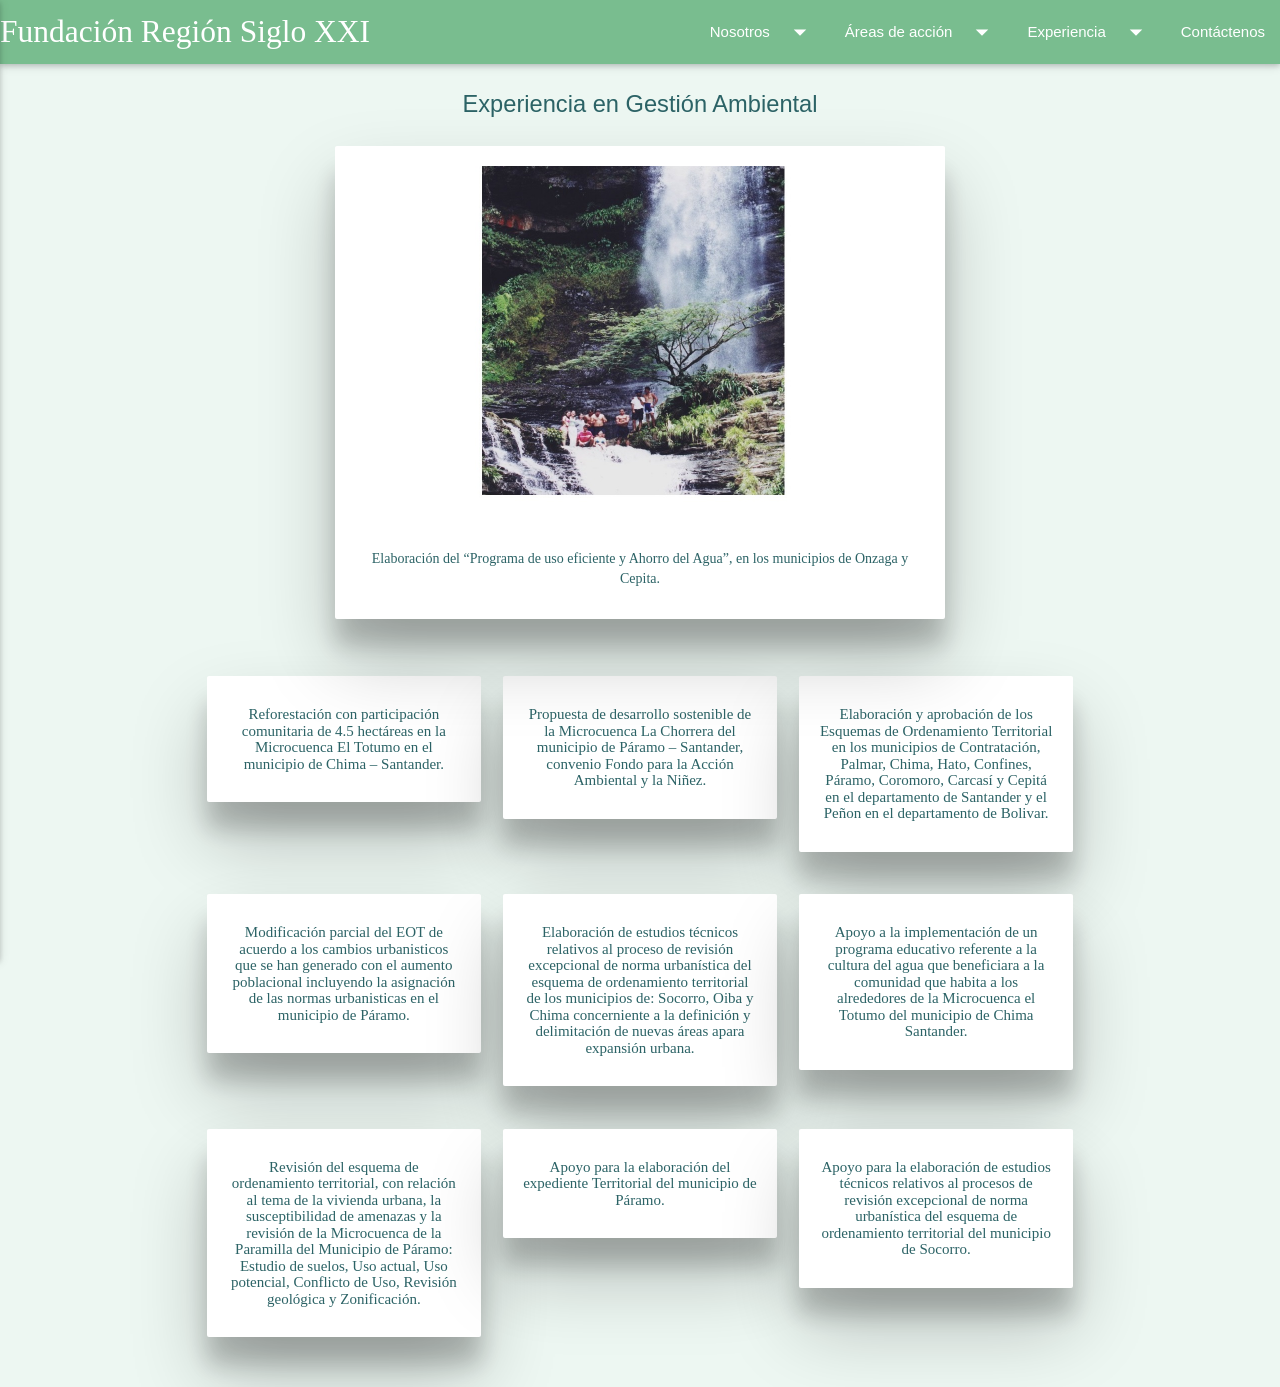
<file: expaambiental.html>
<!DOCTYPE html>
<html>
<head>
	<meta charset="utf-8">
	<meta name="viewport"content="width=device-width, initial-scale=1.0">
	<link rel="stylesheet" href="//maxcdn.bootstrapcdn.com/bootstrap/3.3.6/css/bootstrap.min.css">
	<link rel="stylesheet" href="css/main.css">
	<link rel="stylesheet" href="css/animate.css">
	<link href='https://fonts.googleapis.com/css?family=Pacifico' rel='stylesheet' type='text/css'>
	<link href='https://fonts.googleapis.com/css?family=Lato:400,300,700' rel='stylesheet' type='text/css'>
	<link href="https://fonts.googleapis.com/icon?family=Material+Icons" rel="stylesheet">
	<link rel="stylesheet" href="css/materialize.min.css">
	<link rel="stylesheet" href="css/materialize.css">
	<title>Región Siglo XXI</title>
</head>

<body>
<!-- Inicio barra principal (igual para todas las vistas)-->
	<ul id="dropdown1" class="dropdown-content">
	  <li><a href="asocial.html">Área Social</a></li>
	  <li class="divider"></li>
	  <li><a href="ainstitucional.html">Área Desarrollo Institucional</a></li>
	  <li class="divider"></li>
	  <li><a href="aambiental.html">Área Gestión Ambiental</a></li>
	</ul>

	<ul id="dropdown2" class="dropdown-content">
	  <li><a href="somos.html">¿Quienes somos?</a></li>
	  <li class="divider"></li>
	  <li><a href="organi.html">Estructura Organizativa</a></li>
	</ul>

	<ul id="dropdown3" class="dropdown-content">
	  <li><a href="asocial.html">Área Social</a></li>
	  <li class="divider"></li>
	  <li><a href="ainstitucional.html">Área Desarrollo Institucional</a></li>
	  <li class="divider"></li>
	  <li><a href="aambiental.html">Área Gestión Ambiental</a></li>
	</ul>

	<ul id="dropdown4" class="dropdown-content">
	  <li><a href="somos.html">¿Quienes somos?</a></li>
	  <li class="divider"></li>
	  <li><a href="organi.html">Estructura Organizativa</a></li>
	</ul>

	<ul id="dropdown5" class="dropdown-content">
	  <li><a href="expasocial.html">Área Social</a></li>
	  <li class="divider"></li>
	  <li><a href="expainstitucional.html">Área Desarrollo Institucional</a></li>
	  <li class="divider"></li>
	  <li><a href="expaambiental.html">Área Gestión Ambiental</a></li>
	</ul>

	<ul id="dropdown6" class="dropdown-content">
	  <li><a href="expasocial.html">Área Social</a></li>
	  <li class="divider"></li>
	  <li><a href="expainstitucional.html">Área Desarrollo Institucional</a></li>
	  <li class="divider"></li>
	  <li><a href="expaambiental.html">Área Gestión Ambiental</a></li>
	</ul>

	<!-- Def. barra de navegación-->
	<nav class="se-verde">
	  <div class="nav-wrapper">
	    <a href="index.html" class="brand-logo">Fundación Región Siglo XXI</a>
	    <a href="#" data-activates="mobile-demo" class="button-collapse"><i class="material-icons">menu</i></a>
	    <ul class="right hide-on-med-and-down">
	      <!-- Dropdown Trigger -->
		    <li class="monserrat"><a class="dropdown-button" href="" data-activates="dropdown2">Nosotros <i class="material-icons right">arrow_drop_down</i></a></li>
		    <li class="monserrat"><a class="dropdown-button" href="" data-activates="dropdown1">Áreas de acción <i class="material-icons right">arrow_drop_down</i></a></li>
		    <li class="monserrat"><a class="dropdown-button" href="" data-activates="dropdown5">Experiencia <i class="material-icons right">arrow_drop_down</i></a></li>
			<li class="monserrat"><a href="contacto.html">Contáctenos</a></li>
	    </ul>
	    <ul class="side-nav" id="mobile-demo">
	        <li class="monserrat"><a class="dropdown-button" href="" data-activates="dropdown4">Nosotros<i class="material-icons right">arrow_drop_down</i></a></li>
		    <li class="monserrat"><a class="dropdown-button" href="" data-activates="dropdown3">Áreas de acción<i class="material-icons right">arrow_drop_down</i></a></li>
		    <li class="monserrat"><a class="dropdown-button" href="" data-activates="dropdown6">Experiencia <i class="material-icons right">arrow_drop_down</i></a></li>
			<li class="monserrat"><a href="contacto.html">Contáctenos</a></li>
      	</ul>
	  </div>
	</nav>

<!-- Fin barra principal -->

<!--Body -->
	
	<section class="animated fadeIn">
		<div class="mediano text-center animated pulse">
			<h2 class="droid mediano verde">Experiencia en Gestión Ambiental</h2>
		</div>

		<div class="row">
	        <div class="col-md-6 center-block quitar-float">
	          	<div class="card-panel z-depth-5">
	            	<div class="card-image center">
	              		<img src="images/img24.png">
	            	</div>
	            <div class="card-content">
	              	<p class="center">Elaboración del “Programa de uso eficiente y Ahorro del Agua”, en los municipios de Onzaga y Cepita.</p>
	            </div>
	          	</div>
	        </div>
	    </div>

	    <div class="container">
    		<div class="section">

		    	<!--   Icon Section   -->
				<div class="row">
			        <div class="col s12 m4 center light">
			          	<div class="card-panel z-depth-5 darken-1">
			            	<div class="card-content ">
			            		<p><h6>Reforestación con participación comunitaria de 4.5 hectáreas en la Microcuenca El Totumo en el municipio de Chima – Santander.</h6></p>
			            	</div>
			          	</div>
			        </div>

			       	<div class="col s12 m4 center light">
			          	<div class="card-panel z-depth-5 darken-1">
			            	<div class="card-content ">
			            		<p><h6>Propuesta de desarrollo sostenible de la Microcuenca La Chorrera del municipio de Páramo – Santander, convenio Fondo para la Acción Ambiental y la Niñez.</h6></p>
			            	</div>
			          	</div>
			        </div>

			        <div class="col s12 m4 center light">
			          	<div class="card-panel z-depth-5 darken-1">
			            	<div class="card-content ">
			            		<p><h6>Elaboración y aprobación de los Esquemas de Ordenamiento Territorial en los municipios de Contratación, Palmar, Chima, Hato, Confines, Páramo, Coromoro, Carcasí y Cepitá en el departamento de Santander  y el Peñon en el departamento de Bolivar.</h6></p>
			            	</div>
			          	</div>
			        </div>
			    </div>

			    <div class="row">
			        <div class="col s12 m4 center light">
			          	<div class="card-panel z-depth-5 darken-1">
			            	<div class="card-content ">
			            		<p><h6>Modificación parcial del EOT de acuerdo a los cambios urbanisticos que se han generado con el aumento poblacional incluyendo la asignación de las normas urbanisticas en el municipio de Páramo.</h6></p>
			            	</div>
			          	</div>
			        </div>

			       	<div class="col s12 m4 center light">
			          	<div class="card-panel z-depth-5 darken-1">
			            	<div class="card-content ">
			            		<p><h6>Elaboración de estudios técnicos relativos al proceso de revisión excepcional de norma urbanística del esquema de  ordenamiento territorial de los municipios de: Socorro, Oiba y Chima concerniente a la definición y delimitación de nuevas áreas apara expansión urbana.</h6></p>
			            	</div>
			          	</div>
			        </div>

			        <div class="col s12 m4 center light">
			          	<div class="card-panel z-depth-5 darken-1">
			            	<div class="card-content ">
			            		<p><h6>Apoyo  a la implementación de un programa educativo referente a la cultura  del agua  que beneficiara  a la comunidad que habita a los alrededores de la Microcuenca el Totumo del municipio de Chima Santander.</h6></p>
			            	</div>
			          	</div>
			        </div>
			    </div>

			    <div class="row">
			        <div class="col s12 m4 center light">
			          	<div class="card-panel z-depth-5 darken-1">
			            	<div class="card-content ">
			            		<p><h6>Revisión del esquema de ordenamiento territorial, con relación al tema de la vivienda urbana, la susceptibilidad de amenazas y la revisión de la Microcuenca de la Paramilla del Municipio de Páramo: Estudio de suelos, Uso actual, Uso potencial, Conflicto de Uso, Revisión geológica y Zonificación.</h6></p>
			            	</div>
			          	</div>
			        </div>

			       	<div class="col s12 m4 center light">
			          	<div class="card-panel z-depth-5 darken-1">
			            	<div class="card-content ">
			            		<p><h6>Apoyo para la elaboración del expediente Territorial del municipio de Páramo.</h6></p>
			            	</div>
			          	</div>
			        </div>

			        <div class="col s12 m4 center light">
			          	<div class="card-panel z-depth-5 darken-1">
			            	<div class="card-content ">
			            		<p><h6>Apoyo para la elaboración de estudios técnicos relativos al procesos de revisión excepcional de norma urbanística del esquema de ordenamiento territorial del municipio de Socorro.</h6></p>
			            	</div>
			          	</div>
			        </div>
			    </div>

			</div>
		</div>
	</section>

<!--JavaScript-->
      <script type="text/javascript" src="https://code.jquery.com/jquery-2.1.1.min.js"></script>
      <script type="text/javascript" src="js/materialize.min.js"></script>
    	<script>
     		$(".button-collapse").sideNav();
     	</script>


</body>
</html>
</file>
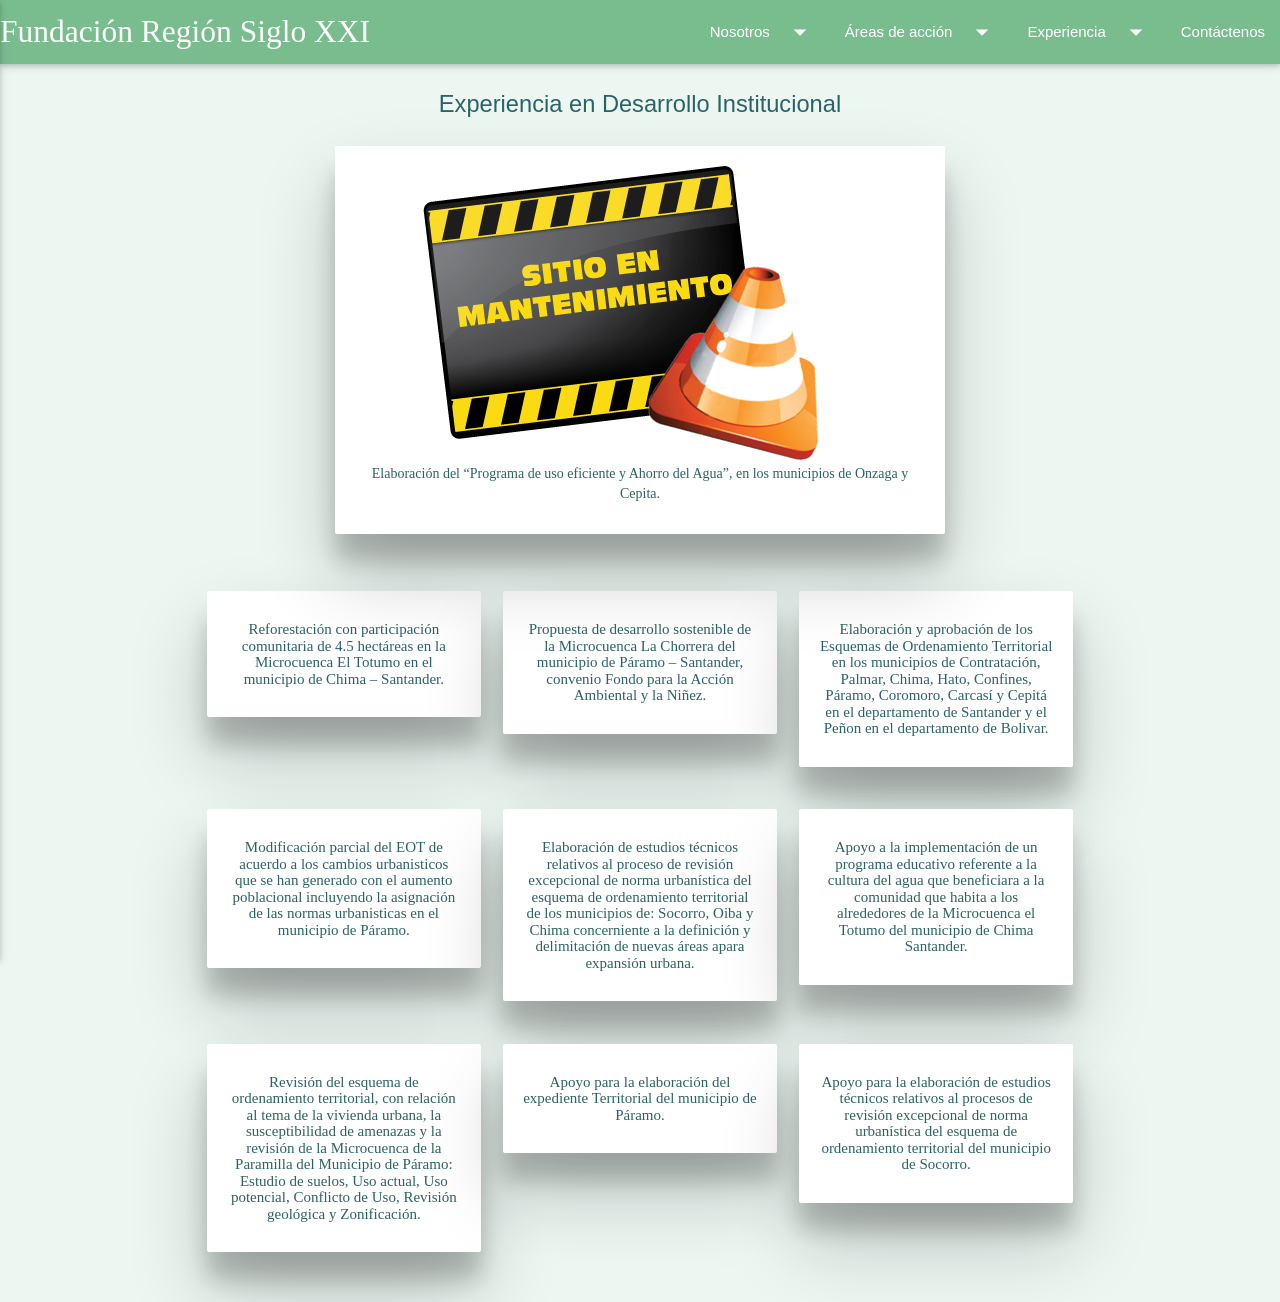
<file: expainstitucional.html>
<!DOCTYPE html>
<html>
<head>
	<meta charset="utf-8">
	<meta name="viewport"content="width=device-width, initial-scale=1.0">
	<link rel="stylesheet" href="//maxcdn.bootstrapcdn.com/bootstrap/3.3.6/css/bootstrap.min.css">
	<link rel="stylesheet" href="css/main.css">
	<link rel="stylesheet" href="css/animate.css">
	<link href='https://fonts.googleapis.com/css?family=Pacifico' rel='stylesheet' type='text/css'>
	<link href='https://fonts.googleapis.com/css?family=Lato:400,300,700' rel='stylesheet' type='text/css'>
	<link href="https://fonts.googleapis.com/icon?family=Material+Icons" rel="stylesheet">
	<link rel="stylesheet" href="css/materialize.min.css">
	<link rel="stylesheet" href="css/materialize.css">
	<title>Región Siglo XXI</title>
</head>

<body>
<!-- Inicio barra principal (igual para todas las vistas)-->
	<ul id="dropdown1" class="dropdown-content">
	  <li><a href="asocial.html">Área Social</a></li>
	  <li class="divider"></li>
	  <li><a href="ainstitucional.html">Área Desarrollo Institucional</a></li>
	  <li class="divider"></li>
	  <li><a href="aambiental.html">Área Gestión Ambiental</a></li>
	</ul>

	<ul id="dropdown2" class="dropdown-content">
	  <li><a href="somos.html">¿Quienes somos?</a></li>
	  <li class="divider"></li>
	  <li><a href="organi.html">Estructura Organizativa</a></li>
	</ul>

	<ul id="dropdown3" class="dropdown-content">
	  <li><a href="asocial.html">Área Social</a></li>
	  <li class="divider"></li>
	  <li><a href="ainstitucional.html">Área Desarrollo Institucional</a></li>
	  <li class="divider"></li>
	  <li><a href="aambiental.html">Área Gestión Ambiental</a></li>
	</ul>

	<ul id="dropdown4" class="dropdown-content">
	  <li><a href="somos.html">¿Quienes somos?</a></li>
	  <li class="divider"></li>
	  <li><a href="organi.html">Estructura Organizativa</a></li>
	</ul>

	<ul id="dropdown5" class="dropdown-content">
	  <li><a href="expasocial.html">Área Social</a></li>
	  <li class="divider"></li>
	  <li><a href="expainstitucional.html">Área Desarrollo Institucional</a></li>
	  <li class="divider"></li>
	  <li><a href="expaambiental.html">Área Gestión Ambiental</a></li>
	</ul>

	<ul id="dropdown6" class="dropdown-content">
	  <li><a href="expasocial.html">Área Social</a></li>
	  <li class="divider"></li>
	  <li><a href="expainstitucional.html">Área Desarrollo Institucional</a></li>
	  <li class="divider"></li>
	  <li><a href="expaambiental.html">Área Gestión Ambiental</a></li>
	</ul>

	<!-- Def. barra de navegación-->
	<nav class="se-verde">
	  <div class="nav-wrapper">
	    <a href="index.html" class="brand-logo">Fundación Región Siglo XXI</a>
	    <a href="#" data-activates="mobile-demo" class="button-collapse"><i class="material-icons">menu</i></a>
	    <ul class="right hide-on-med-and-down">
	      <!-- Dropdown Trigger -->
		    <li class="monserrat"><a class="dropdown-button" href="" data-activates="dropdown2">Nosotros <i class="material-icons right">arrow_drop_down</i></a></li>
		    <li class="monserrat"><a class="dropdown-button" href="" data-activates="dropdown1">Áreas de acción <i class="material-icons right">arrow_drop_down</i></a></li>
		    <li class="monserrat"><a class="dropdown-button" href="" data-activates="dropdown5">Experiencia <i class="material-icons right">arrow_drop_down</i></a></li>
			<li class="monserrat"><a href="contacto.html">Contáctenos</a></li>
	    </ul>
	    <ul class="side-nav" id="mobile-demo">
	        <li class="monserrat"><a class="dropdown-button" href="" data-activates="dropdown4">Nosotros<i class="material-icons right">arrow_drop_down</i></a></li>
		    <li class="monserrat"><a class="dropdown-button" href="" data-activates="dropdown3">Áreas de acción<i class="material-icons right">arrow_drop_down</i></a></li>
		    <li class="monserrat"><a class="dropdown-button" href="" data-activates="dropdown6">Experiencia <i class="material-icons right">arrow_drop_down</i></a></li>
			<li class="monserrat"><a href="contacto.html">Contáctenos</a></li>
      	</ul>
	  </div>
	</nav>

<!-- Fin barra principal -->

<!--Body -->
	
	<section class="animated fadeIn">
		<div class="mediano text-center animated pulse">
			<h2 class="droid mediano verde">Experiencia en Desarrollo Institucional</h2>
		</div>

		<div class="row">
	        <div class="col-md-6 center-block quitar-float">
	          	<div class="card-panel z-depth-5">
	            	<div class="card-image center">
	              		<img src="images/mant.png">
	            	</div>
	            <div class="card-content">
	              	<p class="center">Elaboración del “Programa de uso eficiente y Ahorro del Agua”, en los municipios de Onzaga y Cepita.</p>
	            </div>
	          	</div>
	        </div>
	    </div>

	    <div class="container">
    		<div class="section">

		    	<!--   Icon Section   -->
				<div class="row">
			        <div class="col s12 m4 center light">
			          	<div class="card-panel z-depth-5 darken-1">
			            	<div class="card-content ">
			            		<p><h6>Reforestación con participación comunitaria de 4.5 hectáreas en la Microcuenca El Totumo en el municipio de Chima – Santander.</h6></p>
			            	</div>
			          	</div>
			        </div>

			       	<div class="col s12 m4 center light">
			          	<div class="card-panel z-depth-5 darken-1">
			            	<div class="card-content ">
			            		<p><h6>Propuesta de desarrollo sostenible de la Microcuenca La Chorrera del municipio de Páramo – Santander, convenio Fondo para la Acción Ambiental y la Niñez.</h6></p>
			            	</div>
			          	</div>
			        </div>

			        <div class="col s12 m4 center light">
			          	<div class="card-panel z-depth-5 darken-1">
			            	<div class="card-content ">
			            		<p><h6>Elaboración y aprobación de los Esquemas de Ordenamiento Territorial en los municipios de Contratación, Palmar, Chima, Hato, Confines, Páramo, Coromoro, Carcasí y Cepitá en el departamento de Santander  y el Peñon en el departamento de Bolivar.</h6></p>
			            	</div>
			          	</div>
			        </div>
			    </div>

			    <div class="row">
			        <div class="col s12 m4 center light">
			          	<div class="card-panel z-depth-5 darken-1">
			            	<div class="card-content ">
			            		<p><h6>Modificación parcial del EOT de acuerdo a los cambios urbanisticos que se han generado con el aumento poblacional incluyendo la asignación de las normas urbanisticas en el municipio de Páramo.</h6></p>
			            	</div>
			          	</div>
			        </div>

			       	<div class="col s12 m4 center light">
			          	<div class="card-panel z-depth-5 darken-1">
			            	<div class="card-content ">
			            		<p><h6>Elaboración de estudios técnicos relativos al proceso de revisión excepcional de norma urbanística del esquema de  ordenamiento territorial de los municipios de: Socorro, Oiba y Chima concerniente a la definición y delimitación de nuevas áreas apara expansión urbana.</h6></p>
			            	</div>
			          	</div>
			        </div>

			        <div class="col s12 m4 center light">
			          	<div class="card-panel z-depth-5 darken-1">
			            	<div class="card-content ">
			            		<p><h6>Apoyo  a la implementación de un programa educativo referente a la cultura  del agua  que beneficiara  a la comunidad que habita a los alrededores de la Microcuenca el Totumo del municipio de Chima Santander.</h6></p>
			            	</div>
			          	</div>
			        </div>
			    </div>

			    <div class="row">
			        <div class="col s12 m4 center light">
			          	<div class="card-panel z-depth-5 darken-1">
			            	<div class="card-content ">
			            		<p><h6>Revisión del esquema de ordenamiento territorial, con relación al tema de la vivienda urbana, la susceptibilidad de amenazas y la revisión de la Microcuenca de la Paramilla del Municipio de Páramo: Estudio de suelos, Uso actual, Uso potencial, Conflicto de Uso, Revisión geológica y Zonificación.</h6></p>
			            	</div>
			          	</div>
			        </div>

			       	<div class="col s12 m4 center light">
			          	<div class="card-panel z-depth-5 darken-1">
			            	<div class="card-content ">
			            		<p><h6>Apoyo para la elaboración del expediente Territorial del municipio de Páramo.</h6></p>
			            	</div>
			          	</div>
			        </div>

			        <div class="col s12 m4 center light">
			          	<div class="card-panel z-depth-5 darken-1">
			            	<div class="card-content ">
			            		<p><h6>Apoyo para la elaboración de estudios técnicos relativos al procesos de revisión excepcional de norma urbanística del esquema de ordenamiento territorial del municipio de Socorro.</h6></p>
			            	</div>
			          	</div>
			        </div>
			    </div>

			</div>
		</div>
	</section>


<!--JavaScript-->
       <script type="text/javascript" src="https://code.jquery.com/jquery-2.1.1.min.js"></script>
      <script type="text/javascript" src="js/materialize.min.js"></script>
     <script>
     	$(".button-collapse").sideNav();
     </script>

</body>
</html>
</file>
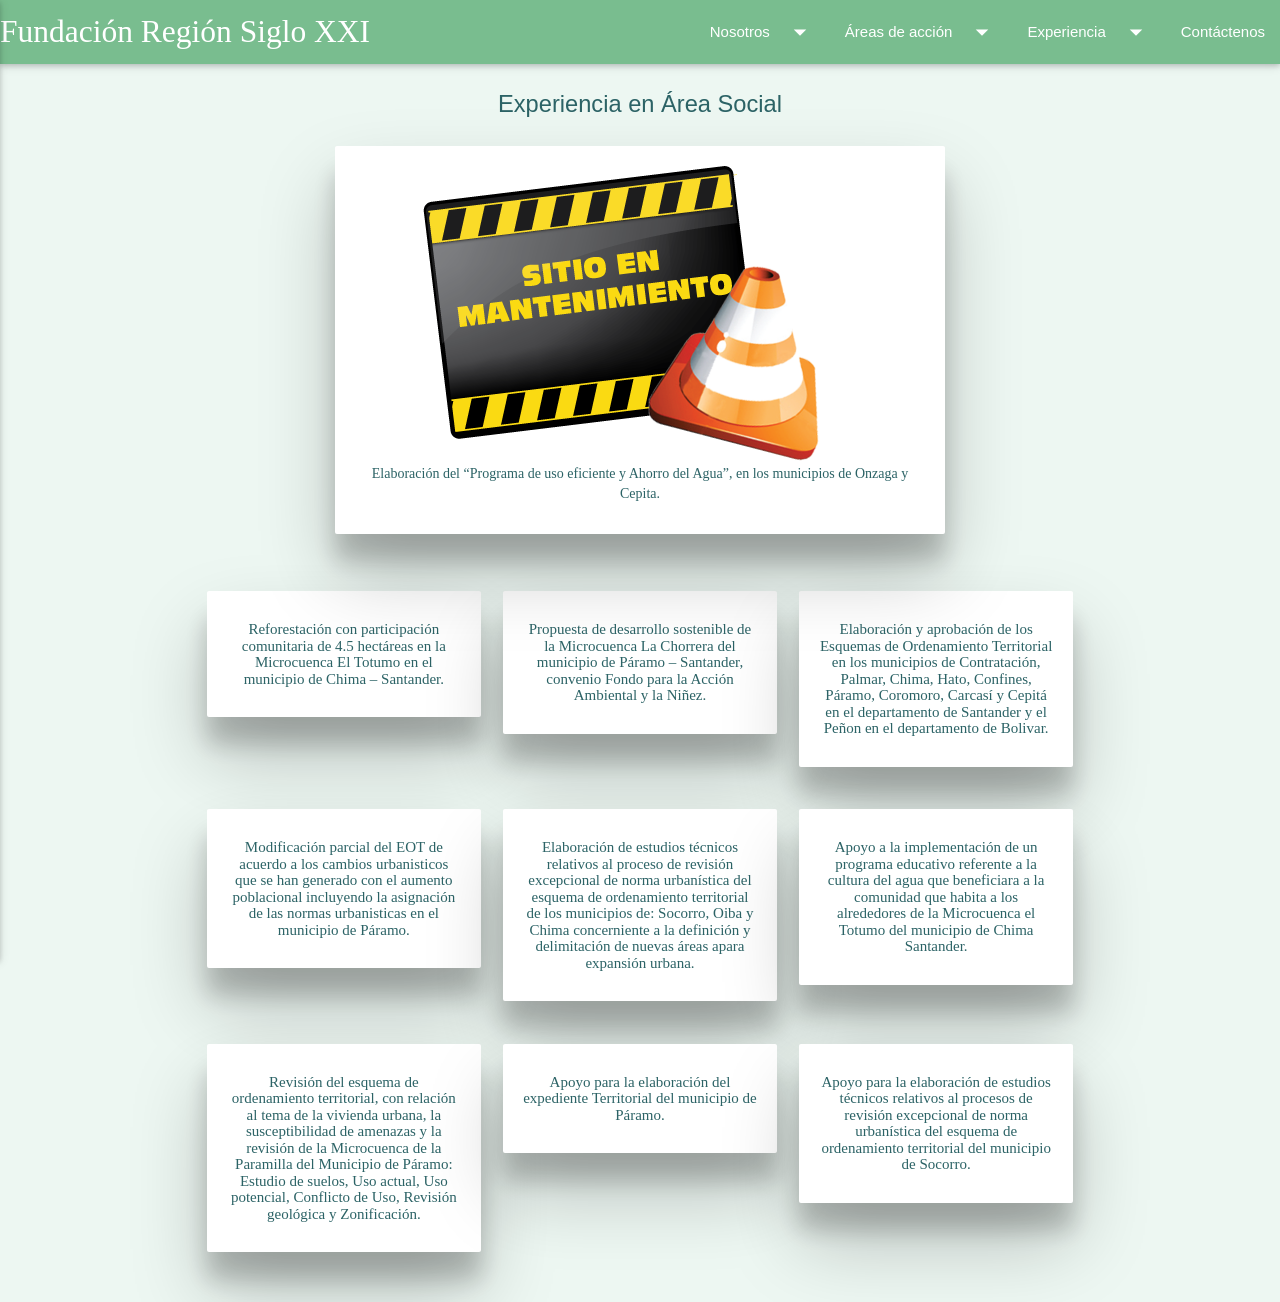
<file: expasocial.html>
<!DOCTYPE html>
<html>
<head>
	<meta charset="utf-8">
	<meta name="viewport"content="width=device-width, initial-scale=1.0">
	<link rel="stylesheet" href="//maxcdn.bootstrapcdn.com/bootstrap/3.3.6/css/bootstrap.min.css">
	<link rel="stylesheet" href="css/main.css">
	<link rel="stylesheet" href="css/animate.css">
	<link href='https://fonts.googleapis.com/css?family=Pacifico' rel='stylesheet' type='text/css'>
	<link href='https://fonts.googleapis.com/css?family=Lato:400,300,700' rel='stylesheet' type='text/css'>
	<link href="https://fonts.googleapis.com/icon?family=Material+Icons" rel="stylesheet">
	<link rel="stylesheet" href="css/materialize.min.css">
	<link rel="stylesheet" href="css/materialize.css">
	<title>Región Siglo XXI</title>
</head>

<body>
<!-- Inicio barra principal (igual para todas las vistas)-->
	<ul id="dropdown1" class="dropdown-content">
	  <li><a href="asocial.html">Área Social</a></li>
	  <li class="divider"></li>
	  <li><a href="ainstitucional.html">Área Desarrollo Institucional</a></li>
	  <li class="divider"></li>
	  <li><a href="aambiental.html">Área Gestión Ambiental</a></li>
	</ul>

	<ul id="dropdown2" class="dropdown-content">
	  <li><a href="somos.html">¿Quienes somos?</a></li>
	  <li class="divider"></li>
	  <li><a href="organi.html">Estructura Organizativa</a></li>
	</ul>

	<ul id="dropdown3" class="dropdown-content">
	  <li><a href="asocial.html">Área Social</a></li>
	  <li class="divider"></li>
	  <li><a href="ainstitucional.html">Área Desarrollo Institucional</a></li>
	  <li class="divider"></li>
	  <li><a href="aambiental.html">Área Gestión Ambiental</a></li>
	</ul>

	<ul id="dropdown4" class="dropdown-content">
	  <li><a href="somos.html">¿Quienes somos?</a></li>
	  <li class="divider"></li>
	  <li><a href="organi.html">Estructura Organizativa</a></li>
	</ul>

	<ul id="dropdown5" class="dropdown-content">
	  <li><a href="expasocial.html">Área Social</a></li>
	  <li class="divider"></li>
	  <li><a href="expainstitucional.html">Área Desarrollo Institucional</a></li>
	  <li class="divider"></li>
	  <li><a href="expaambiental.html">Área Gestión Ambiental</a></li>
	</ul>

	<ul id="dropdown6" class="dropdown-content">
	  <li><a href="expasocial.html">Área Social</a></li>
	  <li class="divider"></li>
	  <li><a href="expainstitucional.html">Área Desarrollo Institucional</a></li>
	  <li class="divider"></li>
	  <li><a href="expaambiental.html">Área Gestión Ambiental</a></li>
	</ul>

	<!-- Def. barra de navegación-->
	<nav class="se-verde">
	  <div class="nav-wrapper">
	    <a href="index.html" class="brand-logo">Fundación Región Siglo XXI</a>
	    <a href="#" data-activates="mobile-demo" class="button-collapse"><i class="material-icons">menu</i></a>
	    <ul class="right hide-on-med-and-down">
	      <!-- Dropdown Trigger -->
		    <li class="monserrat"><a class="dropdown-button" href="" data-activates="dropdown2">Nosotros <i class="material-icons right">arrow_drop_down</i></a></li>
		    <li class="monserrat"><a class="dropdown-button" href="" data-activates="dropdown1">Áreas de acción <i class="material-icons right">arrow_drop_down</i></a></li>
		    <li class="monserrat"><a class="dropdown-button" href="" data-activates="dropdown5">Experiencia <i class="material-icons right">arrow_drop_down</i></a></li>
			<li class="monserrat"><a href="contacto.html">Contáctenos</a></li>
	    </ul>
	    <ul class="side-nav" id="mobile-demo">
	        <li class="monserrat"><a class="dropdown-button" href="" data-activates="dropdown4">Nosotros<i class="material-icons right">arrow_drop_down</i></a></li>
		    <li class="monserrat"><a class="dropdown-button" href="" data-activates="dropdown3">Áreas de acción<i class="material-icons right">arrow_drop_down</i></a></li>
		    <li class="monserrat"><a class="dropdown-button" href="" data-activates="dropdown6">Experiencia <i class="material-icons right">arrow_drop_down</i></a></li>
			<li class="monserrat"><a href="contacto.html">Contáctenos</a></li>
      	</ul>
	  </div>
	</nav>

<!-- Fin barra principal -->

<!--Body -->
	
	<section class="animated fadeIn">
		<div class="mediano text-center animated pulse">
			<h2 class="droid mediano verde">Experiencia en Área Social</h2>
		</div>

		<div class="row">
	        <div class="col-md-6 center-block quitar-float">
	          	<div class="card-panel z-depth-5">
	            	<div class="card-image center">
	              		<img src="images/mant.png">
	            	</div>
	            <div class="card-content">
	              	<p class="center">Elaboración del “Programa de uso eficiente y Ahorro del Agua”, en los municipios de Onzaga y Cepita.</p>
	            </div>
	          	</div>
	        </div>
	    </div>

	    <div class="container">
    		<div class="section">

		    	<!--   Icon Section   -->
				<div class="row">
			        <div class="col s12 m4 center light">
			          	<div class="card-panel z-depth-5 darken-1">
			            	<div class="card-content ">
			            		<p><h6>Reforestación con participación comunitaria de 4.5 hectáreas en la Microcuenca El Totumo en el municipio de Chima – Santander.</h6></p>
			            	</div>
			          	</div>
			        </div>

			       	<div class="col s12 m4 center light">
			          	<div class="card-panel z-depth-5 darken-1">
			            	<div class="card-content ">
			            		<p><h6>Propuesta de desarrollo sostenible de la Microcuenca La Chorrera del municipio de Páramo – Santander, convenio Fondo para la Acción Ambiental y la Niñez.</h6></p>
			            	</div>
			          	</div>
			        </div>

			        <div class="col s12 m4 center light">
			          	<div class="card-panel z-depth-5 darken-1">
			            	<div class="card-content ">
			            		<p><h6>Elaboración y aprobación de los Esquemas de Ordenamiento Territorial en los municipios de Contratación, Palmar, Chima, Hato, Confines, Páramo, Coromoro, Carcasí y Cepitá en el departamento de Santander  y el Peñon en el departamento de Bolivar.</h6></p>
			            	</div>
			          	</div>
			        </div>
			    </div>

			    <div class="row">
			        <div class="col s12 m4 center light">
			          	<div class="card-panel z-depth-5 darken-1">
			            	<div class="card-content ">
			            		<p><h6>Modificación parcial del EOT de acuerdo a los cambios urbanisticos que se han generado con el aumento poblacional incluyendo la asignación de las normas urbanisticas en el municipio de Páramo.</h6></p>
			            	</div>
			          	</div>
			        </div>

			       	<div class="col s12 m4 center light">
			          	<div class="card-panel z-depth-5 darken-1">
			            	<div class="card-content ">
			            		<p><h6>Elaboración de estudios técnicos relativos al proceso de revisión excepcional de norma urbanística del esquema de  ordenamiento territorial de los municipios de: Socorro, Oiba y Chima concerniente a la definición y delimitación de nuevas áreas apara expansión urbana.</h6></p>
			            	</div>
			          	</div>
			        </div>

			        <div class="col s12 m4 center light">
			          	<div class="card-panel z-depth-5 darken-1">
			            	<div class="card-content ">
			            		<p><h6>Apoyo  a la implementación de un programa educativo referente a la cultura  del agua  que beneficiara  a la comunidad que habita a los alrededores de la Microcuenca el Totumo del municipio de Chima Santander.</h6></p>
			            	</div>
			          	</div>
			        </div>
			    </div>

			    <div class="row">
			        <div class="col s12 m4 center light">
			          	<div class="card-panel z-depth-5 darken-1">
			            	<div class="card-content ">
			            		<p><h6>Revisión del esquema de ordenamiento territorial, con relación al tema de la vivienda urbana, la susceptibilidad de amenazas y la revisión de la Microcuenca de la Paramilla del Municipio de Páramo: Estudio de suelos, Uso actual, Uso potencial, Conflicto de Uso, Revisión geológica y Zonificación.</h6></p>
			            	</div>
			          	</div>
			        </div>

			       	<div class="col s12 m4 center light">
			          	<div class="card-panel z-depth-5 darken-1">
			            	<div class="card-content ">
			            		<p><h6>Apoyo para la elaboración del expediente Territorial del municipio de Páramo.</h6></p>
			            	</div>
			          	</div>
			        </div>

			        <div class="col s12 m4 center light">
			          	<div class="card-panel z-depth-5 darken-1">
			            	<div class="card-content ">
			            		<p><h6>Apoyo para la elaboración de estudios técnicos relativos al procesos de revisión excepcional de norma urbanística del esquema de ordenamiento territorial del municipio de Socorro.</h6></p>
			            	</div>
			          	</div>
			        </div>
			    </div>

			</div>
		</div>
	</section>


<!--JavaScript-->
      <script type="text/javascript" src="https://code.jquery.com/jquery-2.1.1.min.js"></script>
      <script type="text/javascript" src="js/materialize.min.js"></script>
     <script>
     	$(".button-collapse").sideNav();
	        
     </script>


</body>
</html>
</file>
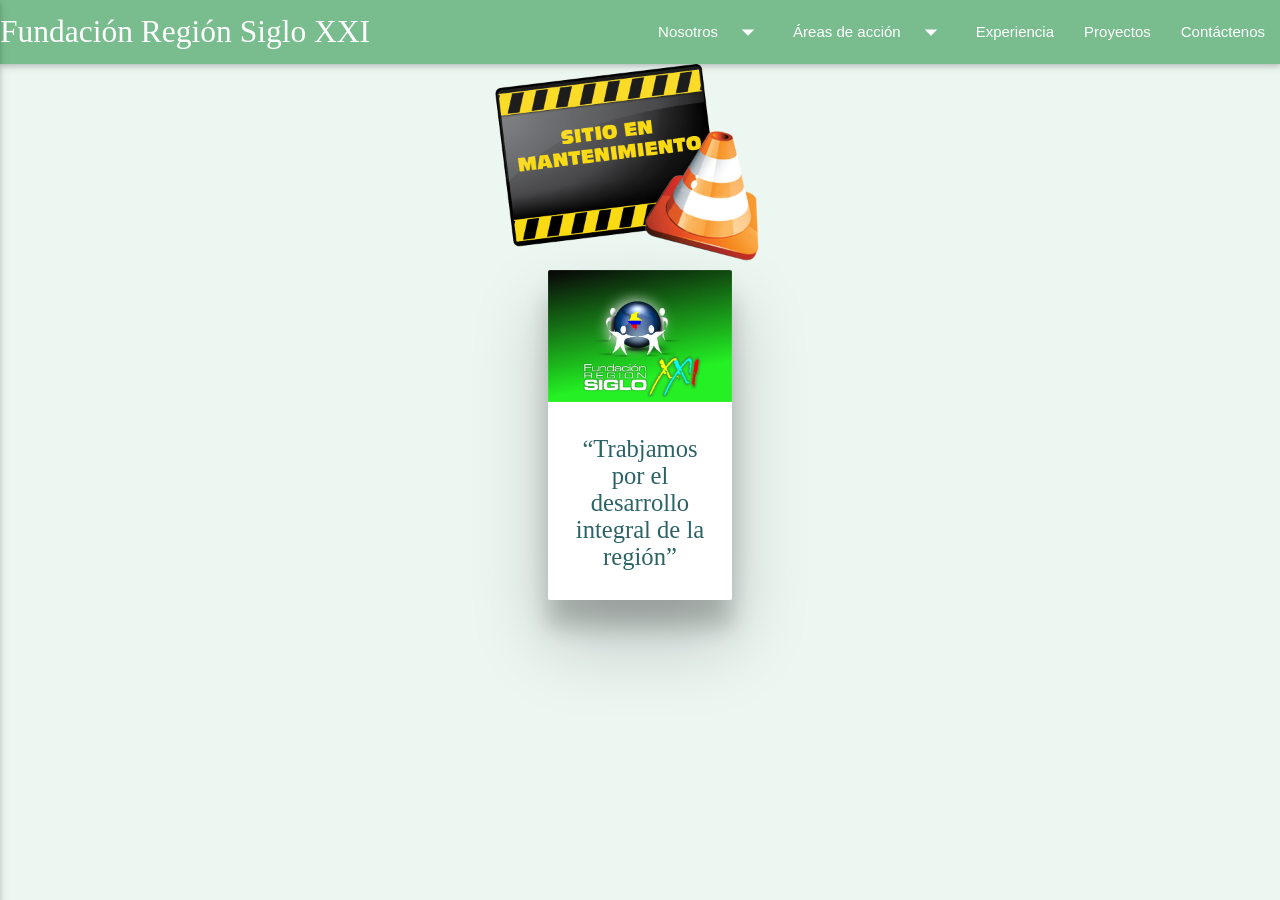
<file: not_used_experiencia.html>
<!DOCTYPE html>
<html>
<head>
	<meta charset="utf-8">
	<meta name="viewport"content="width=device-width, initial-scale=1.0">
	<link rel="stylesheet" href="//maxcdn.bootstrapcdn.com/bootstrap/3.3.6/css/bootstrap.min.css">
	<link rel="stylesheet" href="css/main.css">
	<link rel="stylesheet" href="css/animate.css">
	<link href='https://fonts.googleapis.com/css?family=Pacifico' rel='stylesheet' type='text/css'>
	<link href='https://fonts.googleapis.com/css?family=Lato:400,300,700' rel='stylesheet' type='text/css'>
	<link href="https://fonts.googleapis.com/icon?family=Material+Icons" rel="stylesheet">
	<link rel="stylesheet" href="css/materialize.min.css">
	<link rel="stylesheet" href="css/materialize.css">
	<title>Región Siglo XXI</title>
</head>
<body>
<!-- Inicio barra principal (igual para todas las vistas)-->
	<ul id="dropdown1" class="dropdown-content">
	  <li><a href="asocial.html">Área Social</a></li>
	  <li class="divider"></li>
	  <li><a href="ainstitucional.html">Área Desarrollo Institucional</a></li>
	  <li class="divider"></li>
	  <li><a href="aambiental.html">Área Gestión Ambiental</a></li>
	</ul>

	<ul id="dropdown2" class="dropdown-content">
	  <li><a href="somos.html">¿Quienes somos?</a></li>
	  <li class="divider"></li>
	  <li><a href="organi.html">Estructura Organizativa</a></li>
	</ul>

	<ul id="dropdown3" class="dropdown-content">
	  <li><a href="asocial.html">Área Social</a></li>
	  <li class="divider"></li>
	  <li><a href="ainstitucional.html">Área Desarrollo Institucional</a></li>
	  <li class="divider"></li>
	  <li><a href="aambiental.html">Área Gestión Ambiental</a></li>
	</ul>

	<ul id="dropdown4" class="dropdown-content">
	  <li><a href="somos.html">¿Quienes somos?</a></li>
	  <li class="divider"></li>
	  <li><a href="organi.html">Estructura Organizativa</a></li>
	</ul>
	<!-- Def. barra de navegación-->
	<nav class="se-verde">
	  <div class="nav-wrapper">
	    <a href="index.html" class="brand-logo">Fundación Región Siglo XXI</a>
	    <a href="#" data-activates="mobile-demo" class="button-collapse"><i class="material-icons">menu</i></a>
	    <ul class="right hide-on-med-and-down">
	      <!-- Dropdown Trigger -->
		    <li class="monserrat"><a class="dropdown-button" href="" data-activates="dropdown2">Nosotros<i class="material-icons right">arrow_drop_down</i></a></li>
		    <li class="monserrat"><a class="dropdown-button" href="" data-activates="dropdown1">Áreas de acción<i class="material-icons right">arrow_drop_down</i></a></li>
		    <li class="monserrat"><a href="experiencia.html">Experiencia</a></li>
			<li class="monserrat"><a href="proyectos.html">Proyectos</a></li>
			<li class="monserrat"><a href="contacto.html">Contáctenos</a></li>
	    </ul>
	    <ul class="side-nav" id="mobile-demo">
	        <li class="monserrat"><a class="dropdown-button" href="" data-activates="dropdown4">Nosotros<i class="material-icons right">arrow_drop_down</i></a></li>
		    <li class="monserrat"><a class="dropdown-button" href="" data-activates="dropdown3">Áreas de acción<i class="material-icons right">arrow_drop_down</i></a></li>
		    <li class="monserrat"><a href="experiencia.html">Experiencia</a></li>
			<li class="monserrat"><a href="proyectos.html">Proyectos</a></li>
			<li class="monserrat"><a href="contacto.html">Contáctenos</a></li>
      	</ul>
	  </div>
	</nav>

<!-- Fin barra principal -->

<!--Body -->
	<div class="col-md-3 center-block quitar-float  text-center animated flash">
		<img src="images/mant.png">
	</div>
	<div class="row">
        <div class="col-md-2 center-block quitar-float  text-center">
          	<div class="card z-depth-5">
            	<div class="card-image">
              		<img src="images/logo.png" class="darken-1">
            	</div>
            <div class="card-content">
              	<p><h5>“Trabjamos por el desarrollo integral de la región”</h5></p>
            </div>
          </div>
        </div>
    </div>

<!--JavaScript-->
      <script type="text/javascript" src="https://code.jquery.com/jquery-2.1.1.min.js"></script>
      <script type="text/javascript" src="js/materialize.min.js"></script>
     <script>
     	$(".button-collapse").sideNav();
     </script>

</body>
</html>
</file>
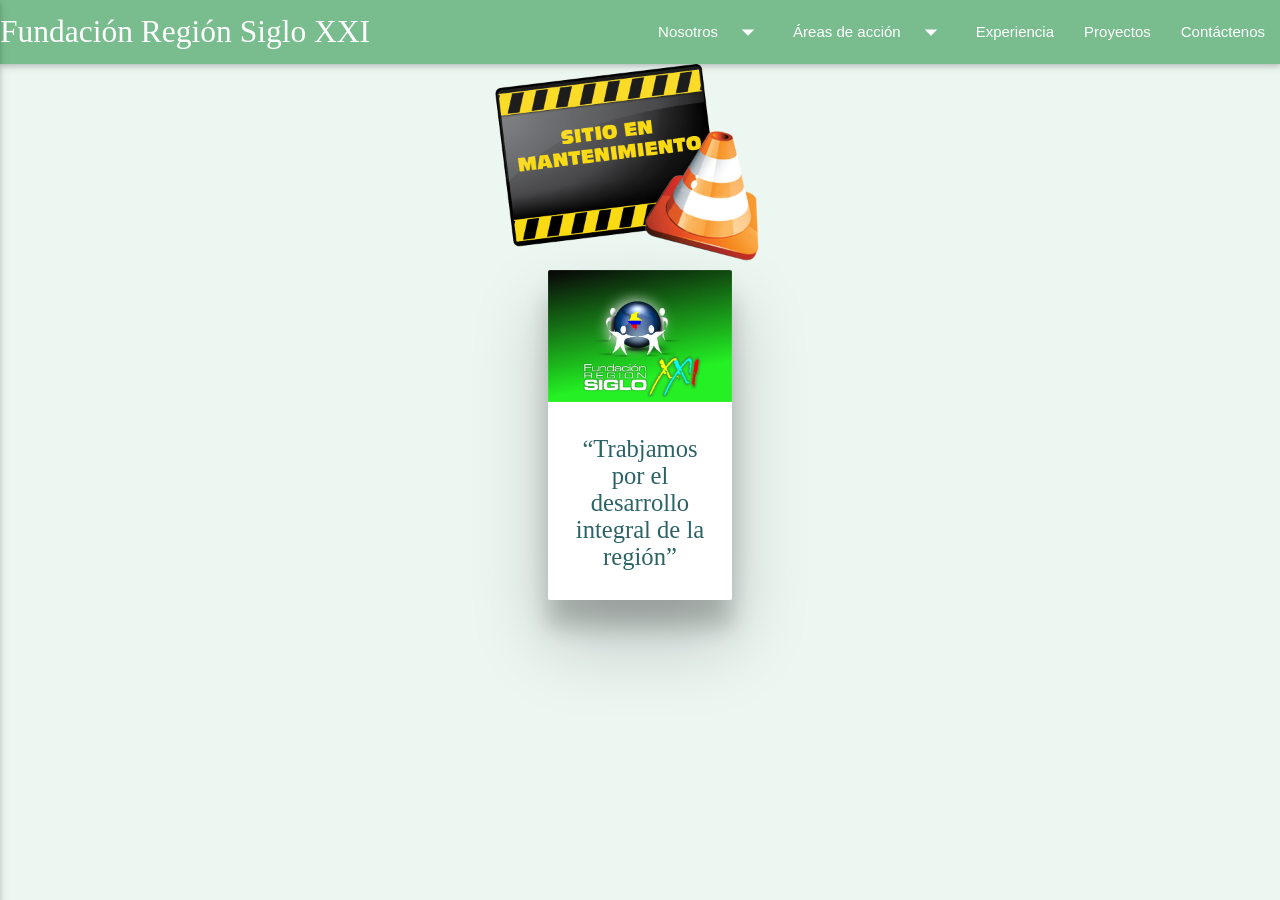
<file: not_used_proyectos.html>
<!DOCTYPE html>
<html>
<head>
	<meta charset="utf-8">
	<meta name="viewport"content="width=device-width, initial-scale=1.0">
	<link rel="stylesheet" href="//maxcdn.bootstrapcdn.com/bootstrap/3.3.6/css/bootstrap.min.css">
	<link rel="stylesheet" href="css/main.css">
	<link rel="stylesheet" href="css/animate.css">
	<link href='https://fonts.googleapis.com/css?family=Pacifico' rel='stylesheet' type='text/css'>
	<link href='https://fonts.googleapis.com/css?family=Lato:400,300,700' rel='stylesheet' type='text/css'>
	<link href="https://fonts.googleapis.com/icon?family=Material+Icons" rel="stylesheet">
	<link rel="stylesheet" href="css/materialize.min.css">
	<link rel="stylesheet" href="css/materialize.css">
	<title>Región Siglo XXI</title>
</head>
<body>
<!-- Inicio barra principal (igual para todas las vistas)-->
	<ul id="dropdown1" class="dropdown-content">
	  <li><a href="asocial.html">Área Social</a></li>
	  <li class="divider"></li>
	  <li><a href="ainstitucional.html">Área Desarrollo Institucional</a></li>
	  <li class="divider"></li>
	  <li><a href="aambiental.html">Área Gestión Ambiental</a></li>
	</ul>

	<ul id="dropdown2" class="dropdown-content">
	  <li><a href="somos.html">¿Quienes somos?</a></li>
	  <li class="divider"></li>
	  <li><a href="organi.html">Estructura Organizativa</a></li>
	</ul>

	<ul id="dropdown3" class="dropdown-content">
	  <li><a href="asocial.html">Área Social</a></li>
	  <li class="divider"></li>
	  <li><a href="ainstitucional.html">Área Desarrollo Institucional</a></li>
	  <li class="divider"></li>
	  <li><a href="aambiental.html">Área Gestión Ambiental</a></li>
	</ul>

	<ul id="dropdown4" class="dropdown-content">
	  <li><a href="somos.html">¿Quienes somos?</a></li>
	  <li class="divider"></li>
	  <li><a href="organi.html">Estructura Organizativa</a></li>
	</ul>
	<!-- Def. barra de navegación-->
	<nav class="se-verde">
	  <div class="nav-wrapper">
	    <a href="index.html" class="brand-logo">Fundación Región Siglo XXI</a>
	    <a href="#" data-activates="mobile-demo" class="button-collapse"><i class="material-icons">menu</i></a>
	    <ul class="right hide-on-med-and-down">
	      <!-- Dropdown Trigger -->
		    <li class="monserrat"><a class="dropdown-button" href="" data-activates="dropdown2">Nosotros<i class="material-icons right">arrow_drop_down</i></a></li>
		    <li class="monserrat"><a class="dropdown-button" href="" data-activates="dropdown1">Áreas de acción<i class="material-icons right">arrow_drop_down</i></a></li>
		    <li class="monserrat"><a href="experiencia.html">Experiencia</a></li>
			<li class="monserrat"><a href="proyectos.html">Proyectos</a></li>
			<li class="monserrat"><a href="contacto.html">Contáctenos</a></li>
	    </ul>
	    <ul class="side-nav" id="mobile-demo">
	        <li class="monserrat"><a class="dropdown-button" href="" data-activates="dropdown4">Nosotros<i class="material-icons right">arrow_drop_down</i></a></li>
		    <li class="monserrat"><a class="dropdown-button" href="" data-activates="dropdown3">Áreas de acción<i class="material-icons right">arrow_drop_down</i></a></li>
		    <li class="monserrat"><a href="experiencia.html">Experiencia</a></li>
			<li class="monserrat"><a href="proyectos.html">Proyectos</a></li>
			<li class="monserrat"><a href="contacto.html">Contáctenos</a></li>
      	</ul>
	  </div>
	</nav>

<!-- Fin barra principal -->

<!--Body -->
	<div class="col-md-3 center-block quitar-float  text-center animated flash">
		<img src="images/mant.png">
	</div>
	<div class="row">
        <div class="col-md-2 center-block quitar-float  text-center">
          	<div class="card z-depth-5">
            	<div class="card-image">
              		<img src="images/logo.png" class="darken-1">
            	</div>
	            <div class="card-content">
	              	<p><h5>“Trabjamos por el desarrollo integral de la región”</h5></p>
	            </div>
          	</div>
        </div>
    </div>

<!--JavaScript-->
      <script type="text/javascript" src="https://code.jquery.com/jquery-2.1.1.min.js"></script>
      <script type="text/javascript" src="js/materialize.min.js"></script>
     <script>
     	$(".button-collapse").sideNav();
     </script>
 
</body>
</html>
</file>
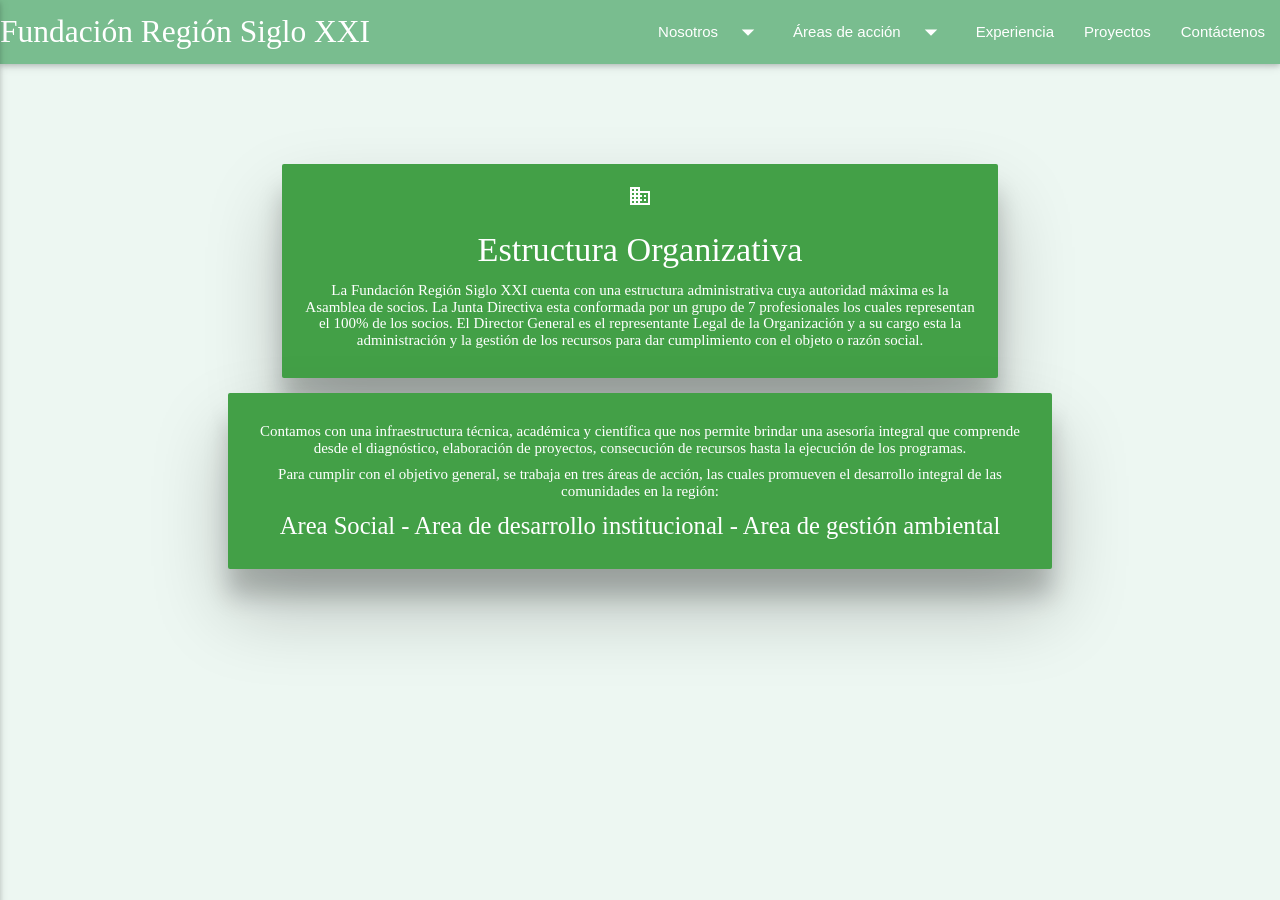
<file: organi.html>
<!DOCTYPE html>
<html>
<head>
	<meta charset="utf-8">
	<meta name="viewport"content="width=device-width, initial-scale=1.0">
	<link rel="stylesheet" href="//maxcdn.bootstrapcdn.com/bootstrap/3.3.6/css/bootstrap.min.css">
	<link rel="stylesheet" href="css/main.css">
	<link rel="stylesheet" href="css/animate.css">
	<link href='https://fonts.googleapis.com/css?family=Pacifico' rel='stylesheet' type='text/css'>
	<link href='https://fonts.googleapis.com/css?family=Lato:400,300,700' rel='stylesheet' type='text/css'>
	<link href="https://fonts.googleapis.com/icon?family=Material+Icons" rel="stylesheet">
	<link rel="stylesheet" href="css/materialize.min.css">
	<link rel="stylesheet" href="css/materialize.css">
	<title>Región Siglo XXI</title>
</head>
<body>
<!-- Inicio barra principal (igual para todas las vistas)-->
	<ul id="dropdown1" class="dropdown-content">
	  <li><a href="asocial.html">Área Social</a></li>
	  <li class="divider"></li>
	  <li><a href="ainstitucional.html">Área Desarrollo Institucional</a></li>
	  <li class="divider"></li>
	  <li><a href="aambiental.html">Área Gestión Ambiental</a></li>
	</ul>

	<ul id="dropdown2" class="dropdown-content">
	  <li><a href="somos.html">¿Quienes somos?</a></li>
	  <li class="divider"></li>
	  <li><a href="organi.html">Estructura Organizativa</a></li>
	</ul>

	<ul id="dropdown3" class="dropdown-content">
	  <li><a href="asocial.html">Área Social</a></li>
	  <li class="divider"></li>
	  <li><a href="ainstitucional.html">Área Desarrollo Institucional</a></li>
	  <li class="divider"></li>
	  <li><a href="aambiental.html">Área Gestión Ambiental</a></li>
	</ul>

	<ul id="dropdown4" class="dropdown-content">
	  <li><a href="somos.html">¿Quienes somos?</a></li>
	  <li class="divider"></li>
	  <li><a href="organi.html">Estructura Organizativa</a></li>
	</ul>
	<!-- Def. barra de navegación-->
	<nav class="se-verde">
	  <div class="nav-wrapper">
	    <a href="index.html" class="brand-logo">Fundación Región Siglo XXI</a>
	    <a href="#" data-activates="mobile-demo" class="button-collapse"><i class="material-icons">menu</i></a>
	    <ul class="right hide-on-med-and-down">
	      <!-- Dropdown Trigger -->
		    <li class="monserrat"><a class="dropdown-button" href="" data-activates="dropdown2">Nosotros<i class="material-icons right">arrow_drop_down</i></a></li>
		    <li class="monserrat"><a class="dropdown-button" href="" data-activates="dropdown1">Áreas de acción<i class="material-icons right">arrow_drop_down</i></a></li>
		    <li class="monserrat"><a href="experiencia.html">Experiencia</a></li>
			<li class="monserrat"><a href="proyectos.html">Proyectos</a></li>
			<li class="monserrat"><a href="contacto.html">Contáctenos</a></li>
	    </ul>
	    <ul class="side-nav" id="mobile-demo">
	        <li class="monserrat"><a class="dropdown-button" href="" data-activates="dropdown4">Nosotros<i class="material-icons right">arrow_drop_down</i></a></li>
		    <li class="monserrat"><a class="dropdown-button" href="" data-activates="dropdown3">Áreas de acción<i class="material-icons right">arrow_drop_down</i></a></li>
		    <li class="monserrat"><a href="experiencia.html">Experiencia</a></li>
			<li class="monserrat"><a href="proyectos.html">Proyectos</a></li>
			<li class="monserrat"><a href="contacto.html">Contáctenos</a></li>
      	</ul>
	  </div>
	</nav>

<!-- Fin barra principal -->

<!--Body -->
	<div class="col-md-7 center-block quitar-float text-center animated fadeIn espacio-arriba">
        <div class="card-panel z-depth-5 green darken-1">
        	<div class="card-content white-text">
            	<span class="center light-white-text "><i class="material-icons">business</i></span><p></p>
              	<span class="card-title"><h4>Estructura Organizativa</h4></span>
              	<p><h6>La Fundación Región Siglo XXI cuenta con una estructura administrativa cuya autoridad máxima es la Asamblea de socios. La Junta Directiva esta conformada por un grupo de 7 profesionales los cuales representan el 100% de los socios. El Director General es el representante Legal de la Organización y a su cargo esta la administración y la gestión de los recursos para dar cumplimiento con el objeto  o razón social.</h6></p>
            </div>
        </div>
    </div>
	<div class="col-md-8 center-block quitar-float text-center animated fadeIn">
        <div class="card-panel z-depth-5 green darken-1">
        	<div class="card-content white-text">
              	<p><h6>Contamos con una infraestructura técnica, académica y científica que nos permite brindar una asesoría integral que comprende desde el diagnóstico, elaboración de proyectos, consecución de recursos hasta la ejecución de los programas. <p></p>
              	Para cumplir con el objetivo general, se trabaja en tres áreas de acción, las cuales promueven  el desarrollo integral de las comunidades en la región: <p><h5>Area Social - Area de desarrollo institucional - Area de gestión ambiental</h5></p></h6></p>
            </div>
        </div>
    </div>	

<!--JavaScript-->
      <script type="text/javascript" src="https://code.jquery.com/jquery-2.1.1.min.js"></script>
      <script type="text/javascript" src="js/materialize.min.js"></script>
     <script>
     	$(".button-collapse").sideNav();
     </script>
	
</body>
</html>
</file>
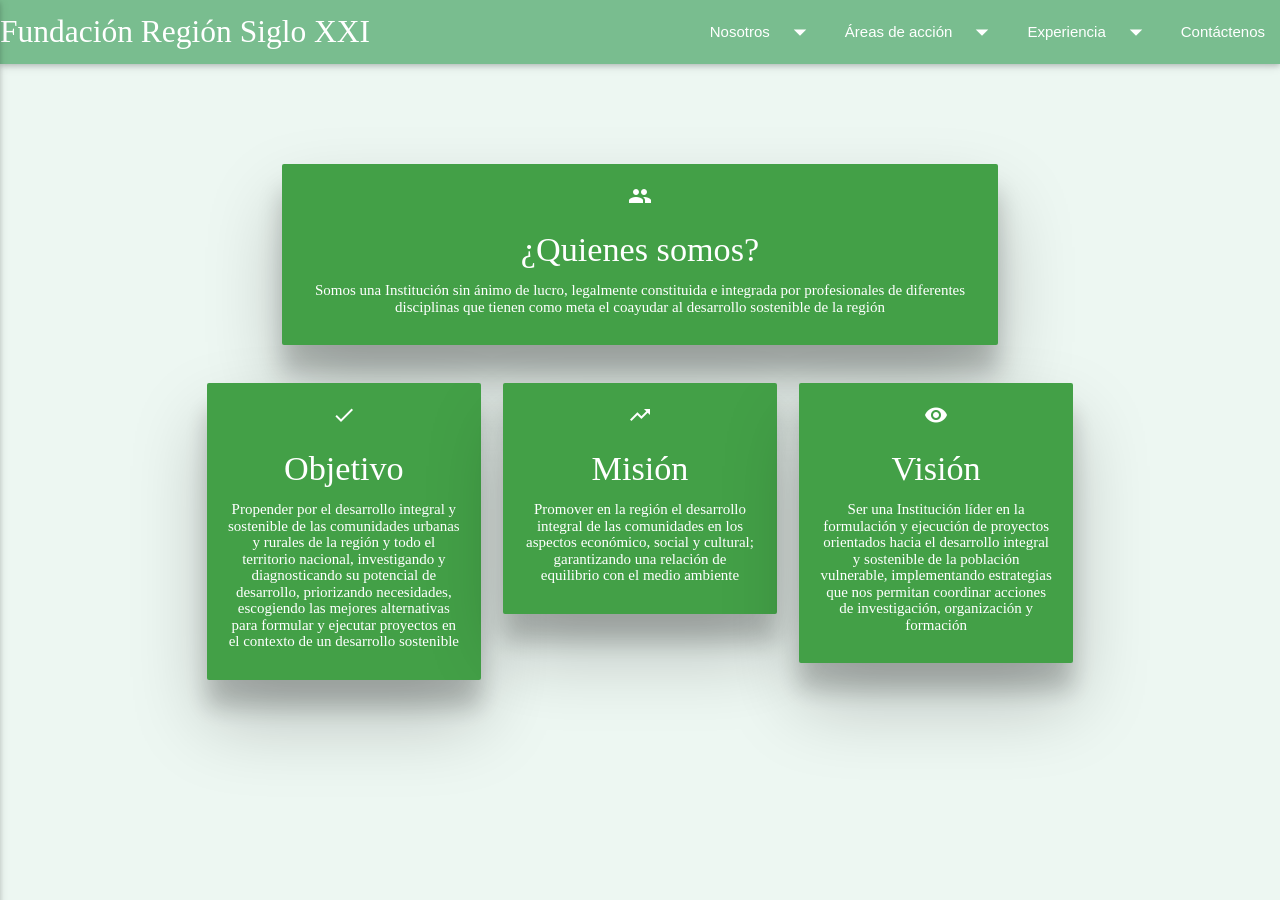
<file: somos.html>
<!DOCTYPE html>
<html>
<head>
	<meta charset="utf-8">
	<meta name="viewport"content="width=device-width, initial-scale=1.0">
	<link rel="stylesheet" href="//maxcdn.bootstrapcdn.com/bootstrap/3.3.6/css/bootstrap.min.css">
	<link rel="stylesheet" href="css/main.css">
	<link rel="stylesheet" href="css/animate.css">
	<link href='https://fonts.googleapis.com/css?family=Pacifico' rel='stylesheet' type='text/css'>
	<link href='https://fonts.googleapis.com/css?family=Lato:400,300,700' rel='stylesheet' type='text/css'>
	<link href="https://fonts.googleapis.com/icon?family=Material+Icons" rel="stylesheet">
	<link rel="stylesheet" href="css/materialize.min.css">
	<link rel="stylesheet" href="css/materialize.css">
	<title>Región Siglo XXI</title>
</head>
<body>
<!-- Inicio barra principal (igual para todas las vistas)-->
	<ul id="dropdown1" class="dropdown-content">
	  <li><a href="asocial.html">Área Social</a></li>
	  <li class="divider"></li>
	  <li><a href="ainstitucional.html">Área Desarrollo Institucional</a></li>
	  <li class="divider"></li>
	  <li><a href="aambiental.html">Área Gestión Ambiental</a></li>
	</ul>

	<ul id="dropdown2" class="dropdown-content">
	  <li><a href="somos.html">¿Quienes somos?</a></li>
	  <li class="divider"></li>
	  <li><a href="organi.html">Estructura Organizativa</a></li>
	</ul>

	<ul id="dropdown3" class="dropdown-content">
	  <li><a href="asocial.html">Área Social</a></li>
	  <li class="divider"></li>
	  <li><a href="ainstitucional.html">Área Desarrollo Institucional</a></li>
	  <li class="divider"></li>
	  <li><a href="aambiental.html">Área Gestión Ambiental</a></li>
	</ul>

	<ul id="dropdown4" class="dropdown-content">
	  <li><a href="somos.html">¿Quienes somos?</a></li>
	  <li class="divider"></li>
	  <li><a href="organi.html">Estructura Organizativa</a></li>
	</ul>

	<ul id="dropdown5" class="dropdown-content">
	  <li><a href="expasocial.html">Área Social</a></li>
	  <li class="divider"></li>
	  <li><a href="expainstitucional.html">Área Desarrollo Institucional</a></li>
	  <li class="divider"></li>
	  <li><a href="expaambiental.html">Área Gestión Ambiental</a></li>
	</ul>

	<ul id="dropdown6" class="dropdown-content">
	  <li><a href="expasocial.html">Área Social</a></li>
	  <li class="divider"></li>
	  <li><a href="expainstitucional.html">Área Desarrollo Institucional</a></li>
	  <li class="divider"></li>
	  <li><a href="expaambiental.html">Área Gestión Ambiental</a></li>
	</ul>

	<!-- Def. barra de navegación-->
	<nav class="se-verde">
	  <div class="nav-wrapper">
	    <a href="index.html" class="brand-logo">Fundación Región Siglo XXI</a>
	    <a href="#" data-activates="mobile-demo" class="button-collapse"><i class="material-icons">menu</i></a>
	    <ul class="right hide-on-med-and-down">
	      <!-- Dropdown Trigger -->
		    <li class="monserrat"><a class="dropdown-button" href="" data-activates="dropdown2">Nosotros <i class="material-icons right">arrow_drop_down</i></a></li>
		    <li class="monserrat"><a class="dropdown-button" href="" data-activates="dropdown1">Áreas de acción <i class="material-icons right">arrow_drop_down</i></a></li>
		    <li class="monserrat"><a class="dropdown-button" href="" data-activates="dropdown5">Experiencia <i class="material-icons right">arrow_drop_down</i></a></li>
			<li class="monserrat"><a href="contacto.html">Contáctenos</a></li>
	    </ul>
	    <ul class="side-nav" id="mobile-demo">
	        <li class="monserrat"><a class="dropdown-button" href="" data-activates="dropdown4">Nosotros<i class="material-icons right">arrow_drop_down</i></a></li>
		    <li class="monserrat"><a class="dropdown-button" href="" data-activates="dropdown3">Áreas de acción<i class="material-icons right">arrow_drop_down</i></a></li>
		    <li class="monserrat"><a class="dropdown-button" href="" data-activates="dropdown6">Experiencia <i class="material-icons right">arrow_drop_down</i></a></li>
			<li class="monserrat"><a href="contacto.html">Contáctenos</a></li>
      	</ul>
	  </div>
	</nav>

<!-- Fin barra principal -->

<!--Body -->
	<div class="col-md-7 center-block quitar-float text-center animated fadeIn espacio-arriba">
        <div class="card-panel z-depth-5 green darken-1">
        	<div class="card-content white-text">
	            <span class="center light-white-text "><i class="material-icons">group</i></span><p></p>
	            <span class="card-title"><h4>¿Quienes somos?</h4></span>
	            <p><h6>Somos una Institución sin ánimo de lucro, legalmente constituida e integrada por profesionales de diferentes disciplinas que tienen como  meta el coayudar al desarrollo sostenible de la región</h6></p>
            </div>
        </div>
   	</div>

	<div class="container">
    	<div class="section">

	    	<!--   Icon Section   -->
			<div class="row animated slideInUp">
		        <div class="col s12 m4 center light">
		          	<div class="card-panel z-depth-5 green darken-1">
		            	<div class="card-content white-text">
		            		<span class="center light-white-text "><i class="material-icons">done</i></span><p></p>
				            <span class="card-title"><h4>Objetivo</h4></span>
				            <p><h6>Propender por el desarrollo integral y sostenible de las comunidades urbanas y rurales de la región y todo el territorio nacional, investigando y diagnosticando su potencial de desarrollo, priorizando necesidades, escogiendo las mejores alternativas para formular y ejecutar proyectos en el contexto de un desarrollo sostenible</h6></p>
		            	</div>
		          	</div>
		        </div>

		        <div class="col s12 m4 center light">
		          	<div class="card-panel z-depth-5 green darken-1">
		            	<div class="card-content white-text">
		            		<span class="center light-white-text "><i class="material-icons">trending_up</i></span><p></p>
		              		<span class="card-title"><h4>Misión</h4></span>
		              		<p><h6>Promover en la región el desarrollo integral de las comunidades en los aspectos económico, social y cultural; garantizando una relación de equilibrio con el medio ambiente</h6></p>
		            	</div>
		          	</div>
		        </div>

		        <div class="col s12 m4 center light">
		          	<div class="card-panel z-depth-5 green darken-1">
		            	<div class="card-content white-text">
		            		<span class="center light-white-text "><i class="material-icons">visibility</i></span><p></p>
		              		<span class="card-title"><h4>Visión</h4></span>
		              		<p><h6>Ser una Institución líder en la formulación y ejecución de proyectos orientados hacia el desarrollo integral y sostenible de la población vulnerable, implementando estrategias que nos permitan coordinar acciones de investigación, organización y formación</h6></p>
		            	</div>
		          	</div>
		        </div>
		    </div>
		</div>
	</div>


<!--JavaScript-->
      <script type="text/javascript" src="https://code.jquery.com/jquery-2.1.1.min.js"></script>
      <script type="text/javascript" src="js/materialize.min.js"></script>
     <script>
     	$(".button-collapse").sideNav();
     </script>
 		
</body>
</html>
</file>
<file: css/main.css>
body{
	font-family: 'Merriweather', serif;
	color: #2C6366;
	background: #EDF7F2;
}
img{
	max-width: 100%;
}

.quitar-float{
	float: none;
}
.espacio-arriba{
	margin-top: 100px;
}
.espacio-medio-arriba{
	margin-top: 70px;
}
.quitar-arriba{
	margin-top: 100px;
}
.pacifico{
	font-family: 'pacifico',cursive;
}
.droid{
	font-family: 'Droid Sans', sans-serif;
}
.monserrat{
	font-family: 'Montserrat', sans-serif;
}
.mediano{
	font-size: 1.3em;
}
.se-verde{
	background-color: #79BD8F;
}

.vete-arriba{
	vertical-align: top;
}
.padding-largo{
	padding: 5px 10px;
}
.inline-block{
	float: none;
	display: inline-block;
	margin-right: -4px;
}
.grande{
	font-size: 4em;
}
.no-lista{
	margin: 0px;
	padding: 0px;
}
.no-lista li{
	list-style-type: none;
}
.espacio-derecha{
	margin-right: 1em;
}
.retraso-1{
	-webkit-animation-delay: 1s;
	-moz-animation-delay: 1s;
	animation-delay: 1s;
}
.retraso-2{
	-webkit-animation-delay: 2s;
	-moz-animation-delay: 2s;
	animation-delay: 2s;
}
.icon-size{
	font-size: 50em;
}
.green-new-text{
	color: 002F2F;
}
</file>
